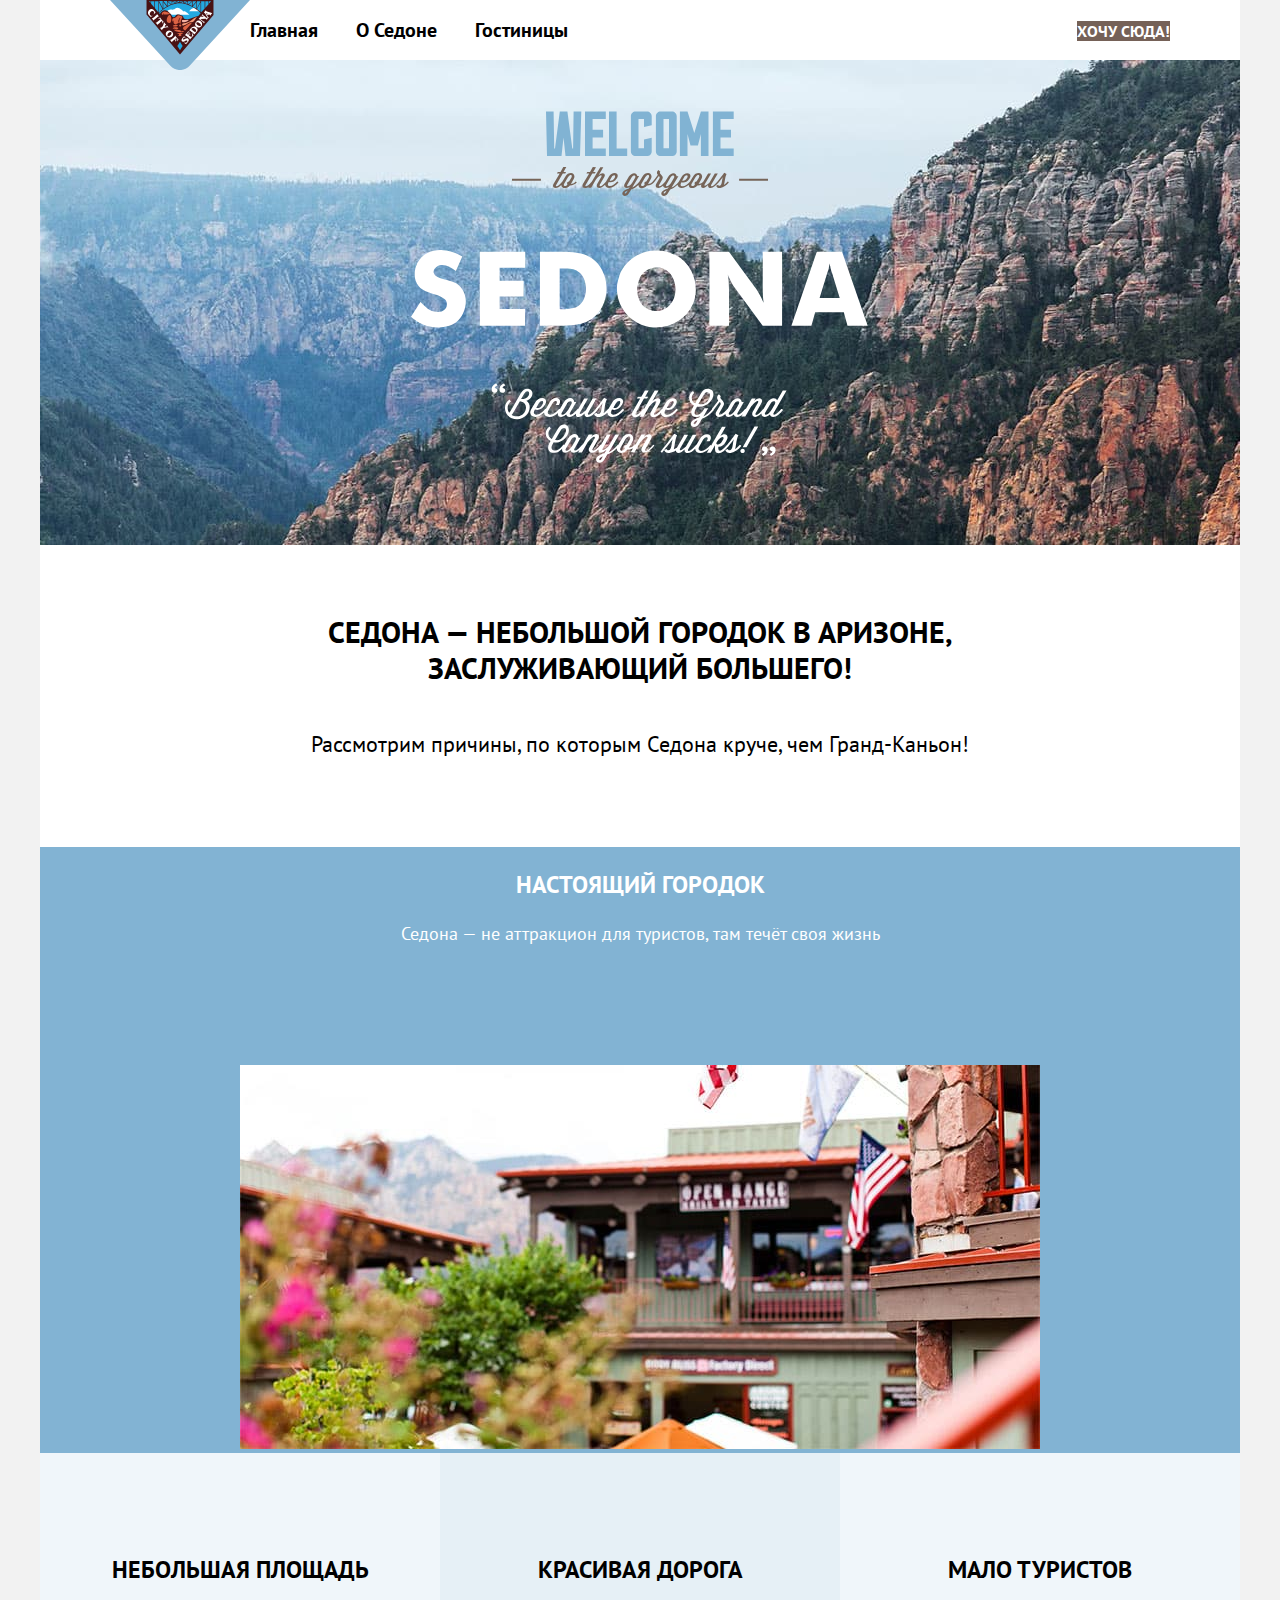
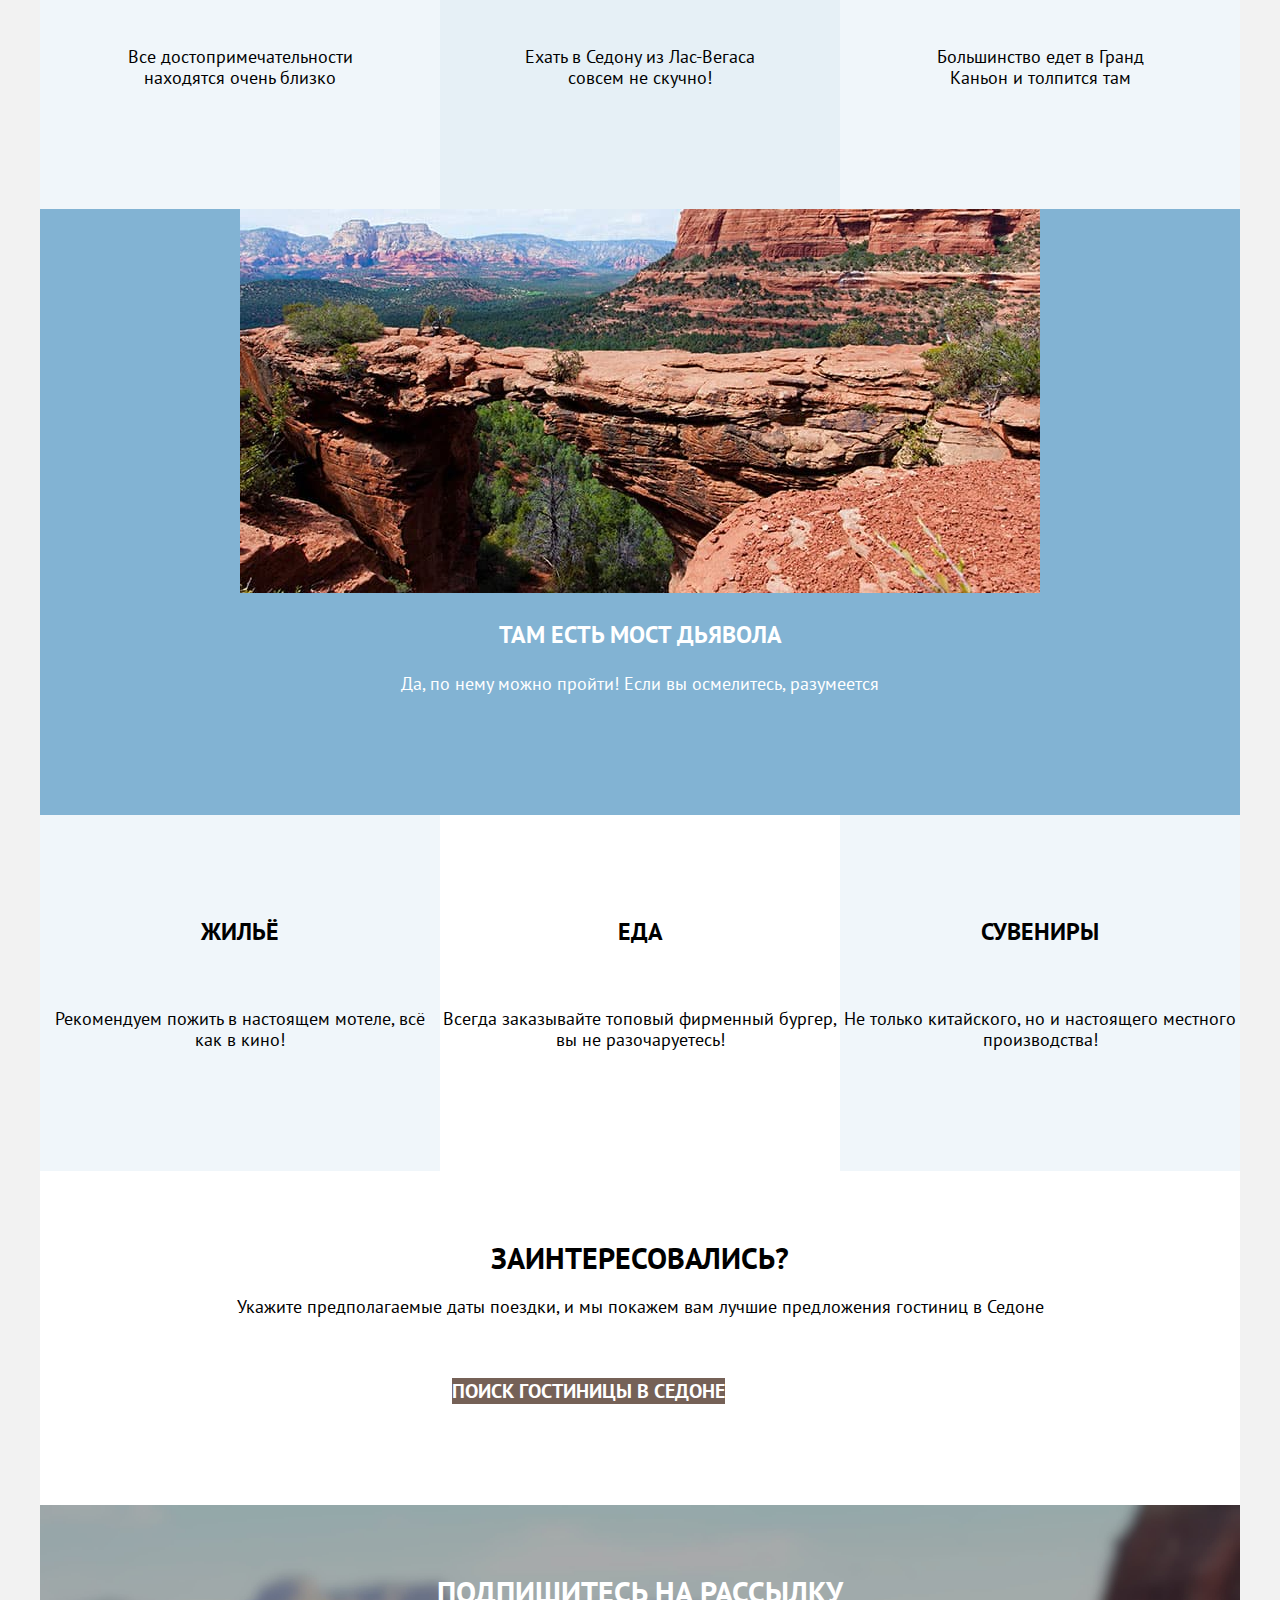
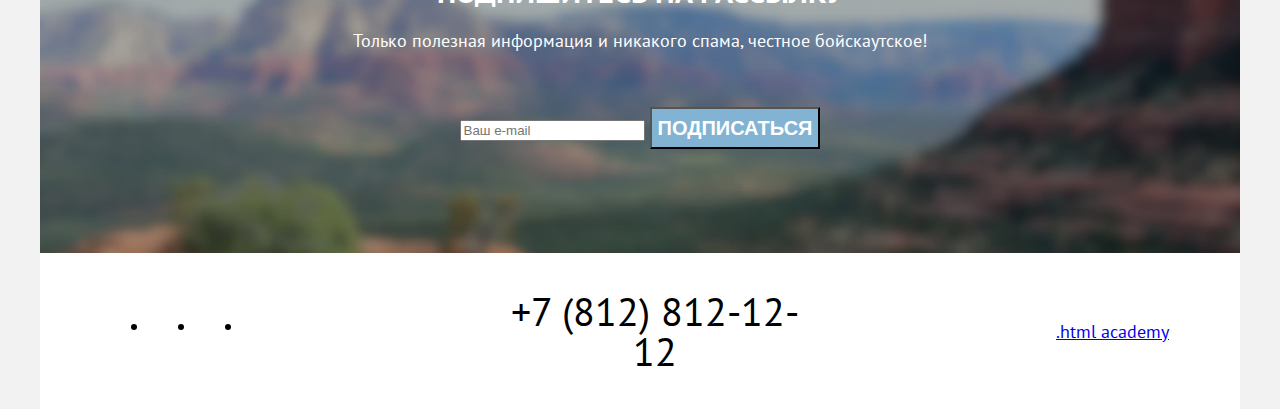
<file: index.html>
<!DOCTYPE html>
<html lang="ru">

  <head>
    <meta charset="utf-8">
    <title>HTML Academy: Седона</title>
    <link rel="stylesheet" href="styles/styles.css">
  </head>

  <body>
    <header class="page-header">
      <nav class="navigation">
        <h1 class="visually-hidden">Города Седоны</h1>
        <img class="header-logo" src="./images/header/logo-sedona.svg" width="140" height="70"
          alt="Логотип Города Седоны.">
        <ul class="navigation-list">
          <li class="navigation-item">
            <a class="navigation-link navigation-link-current" href="#">Главная</a>
          </li>
          <li class="navigation-item">
            <a class="navigation-link" href="#">О Седоне</a>
          </li>
          <li class="navigation-item">
            <a class="navigation-link" href="catalog.html">Гостиницы</a>
          </li>
        </ul>
        <ul class="navigation-list navigation-user">
          <li class="navigation-item">
            <a class="navigation-link" href="#">
              <span class="visually-hidden">Поиск</span>
            </a>
          </li>
          <li class="navigation-item">
            <a class="navigation-link" href="#">
              <span class="visually-hidden">Реакция</span>
            </a>
          </li>
          <li class="navigation-item">
            <a class="button-header" href="#">Хочу сюда!</a>
          </li>
        </ul>
      </nav>
    </header>
    <main class="main">
      <div class="page-container">
      <section class="main-picture">
        <img class="main-picture-mountains" src="./images/header/welcome.svg" width="458" height="352"
          alt="основная заставка.">
      </section>
      <section class="about-sedona">
        <h2 class="about-sedona-tower">Седона — небольшой городок в Аризоне,<br>
          заслуживающий большего!</h2>
        <p class="sedona-advantages">Рассмотрим причины, по которым Седона круче, чем Гранд-Каньон!</p>
        <h3 class="visually-hidden">Преимущества</h3>
        <ul class="advantages-list">
          <li class="advantages-item-blue">
            <h3 class="advantages-title-blue">Настоящий городок</h3>
            <p class="advantages-description">Седона — не аттракцион для туристов, там течёт своя жизнь</p>
            <img class="real-town" src="./images/real-town.jpg" width="800" height="384" alt="настоящая Седона.">
          </li>
          <li class="advantages-item-lightblue">
            <h3 class="advantages-title">Небольшая площадь</h3>
            <p class="advantages-description">Все достопримечательности<br> находятся очень близко</p>
          </li>
          <li class="advantages-item-road">
            <h3 class="advantages-title">Красивая дорога</h3>
            <p class="advantages-description">Ехать в Седону из Лас-Вегаса<br> совсем не скучно!</p>
          </li>
          <li class="advantages-item-lightblue">
            <h3 class="advantages-title">Мало туристов</h3>
            <p class="advantages-description">Большинство едет в Гранд<br> Каньон и толпится там</p>
          </li>
          <li class="advantages-item-blue">
            <img class="bridge" src="./images/devils-bridge.jpg" width="800" height="384" alt="мост дьявола.">
            <h3 class="advantages-title-blue">Там есть мост дьявола</h3>
            <p class="advantages-description">Да, по нему можно пройти! Если вы осмелитесь, разумеется</p>
          </li>
          <li class="advantages-item-lightblue">
            <h3 class="advantages-title">Жильё</h3>
            <p class="advantages-description">Рекомендуем пожить в настоящем мотеле, всё как в кино!</p>
          </li>
          <li class="service-food">
            <h3 class="advantages-title">Еда</h3>
            <p class="advantages-description">Всегда заказывайте топовый фирменный бургер, вы не разочаруетесь!</p>
          </li>
          <li class="advantages-item-lightblue">
            <h3 class="advantages-title">Сувениры</h3>
            <p class="advantages-description">Не только китайского, но и настоящего местного производства!</p>
          </li>
          </div>
        </ul>
      </section>
      <section class="feet-back">
        <h2 class="about-sedona-tower">Заинтересовались?</h2>
        <p class="advantages-description-mail">Укажите предполагаемые даты поездки, и мы покажем вам лучшие предложения
          гостиниц в Седоне</p>
        <a class="button-search" href="#">Поиск гостиницы в Седоне</a>
      </section>
      <section class="mail">
        <h2 class="about-sedona-tower-white">Подпишитесь на рассылку</h2>
        <p class="advantages-description-mail-white">Только полезная информация и никакого спама, честное бойскаутское!</p>
        <form class="letter-form" action="https://echo.htmlacademy.ru/" method="post">
          <input class="field" type="email" name="email" id="mail-field" placeholder="Ваш e-mail">
          <button class="button-letter" type="submit">Подписаться</button>
        </form>
      </section>
    </div>
    </main>
    <footer class="footer">
      <div class="page-footer-container">
      <section class="footer-social">
        <ul class="footer-social-list">
          <li class="footer-social-item">
            <a class="button" href="https://vk.com/htmlacademy">
              <span class="visually-hidden">ВКонтакте</span>
            </a>
          </li>
          <li class="footer-social-item">
            <a class="button" href="https://t.me/htmlacademy">
              <span class="visually-hidden">Телеграм</span>
            </a>
          </li>
          <li class="footer-social-item">
            <a class="button" href="https://www.youtube.com/user/htmlacademy">
              <span class="visually-hidden">Ютуб</span>
            </a>
          </li>
        </ul>
      </section>
      <section class="footer-contacts">
        <a class="contacts-phone" href="tel:+78128121212">+7 (812) 812-12-12</a>
      </section>
      <section class="academy-link">
        <a class="htmlacademy-link" href="https://htmlacademy.ru/">.html academy</a>
      </section>
    </div>
    </footer>
  </body>

</html>
</file>
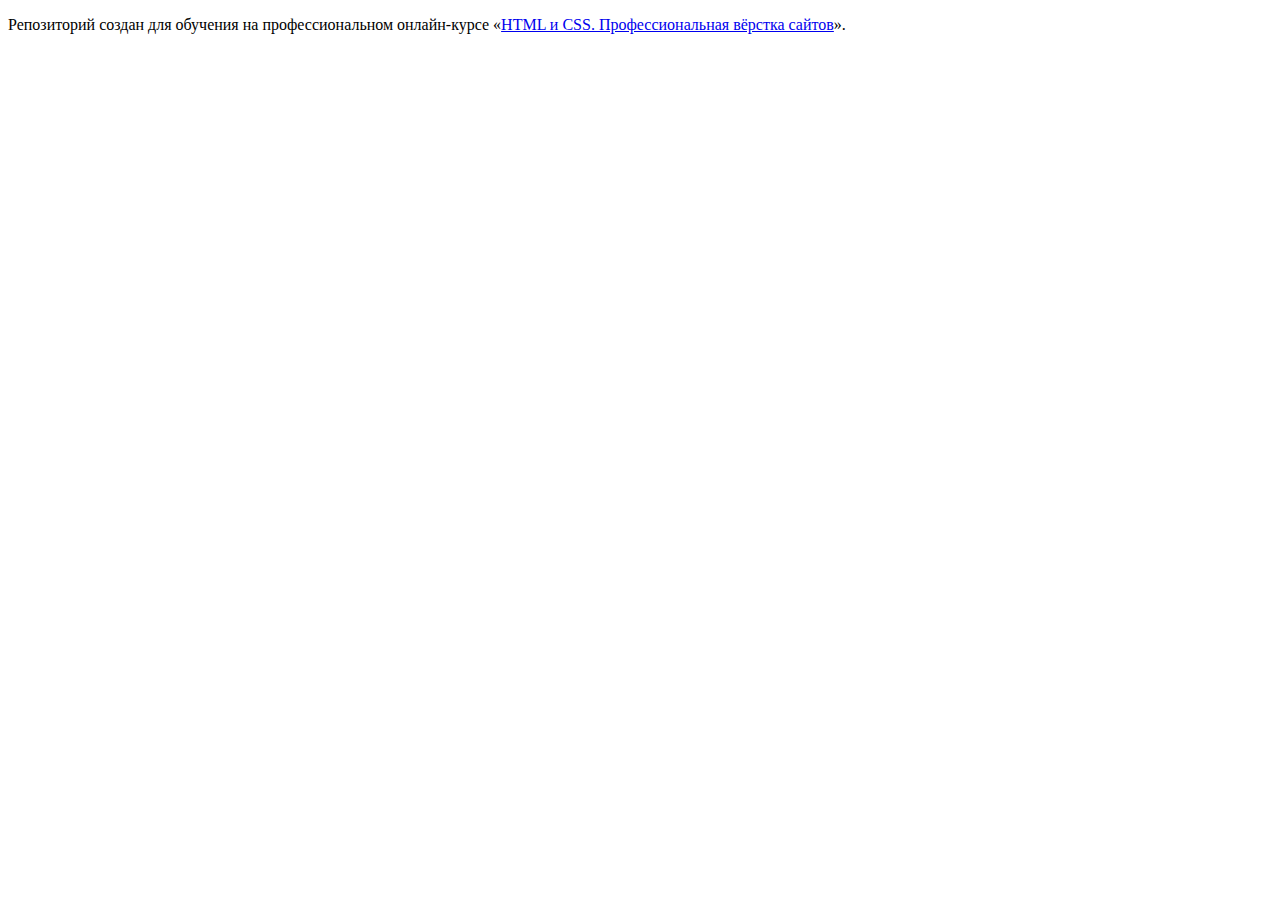
<file: 1/index.html>
<!DOCTYPE html>
<html lang="ru">
  <head>
    <meta charset="utf-8">
    <title>HTML Academy: Седона</title>
    <base href="https://htmlacademy-htmlcss.github.io/2197827-sedona-35/1/">
</head>
  <body>

    <p>Репозиторий создан для обучения на профессиональном онлайн‑курсе «<a href="https://htmlacademy.ru/intensive/htmlcss">HTML и CSS. Профессиональная вёрстка сайтов</a>».</p>

  </body>
</html>
</file>
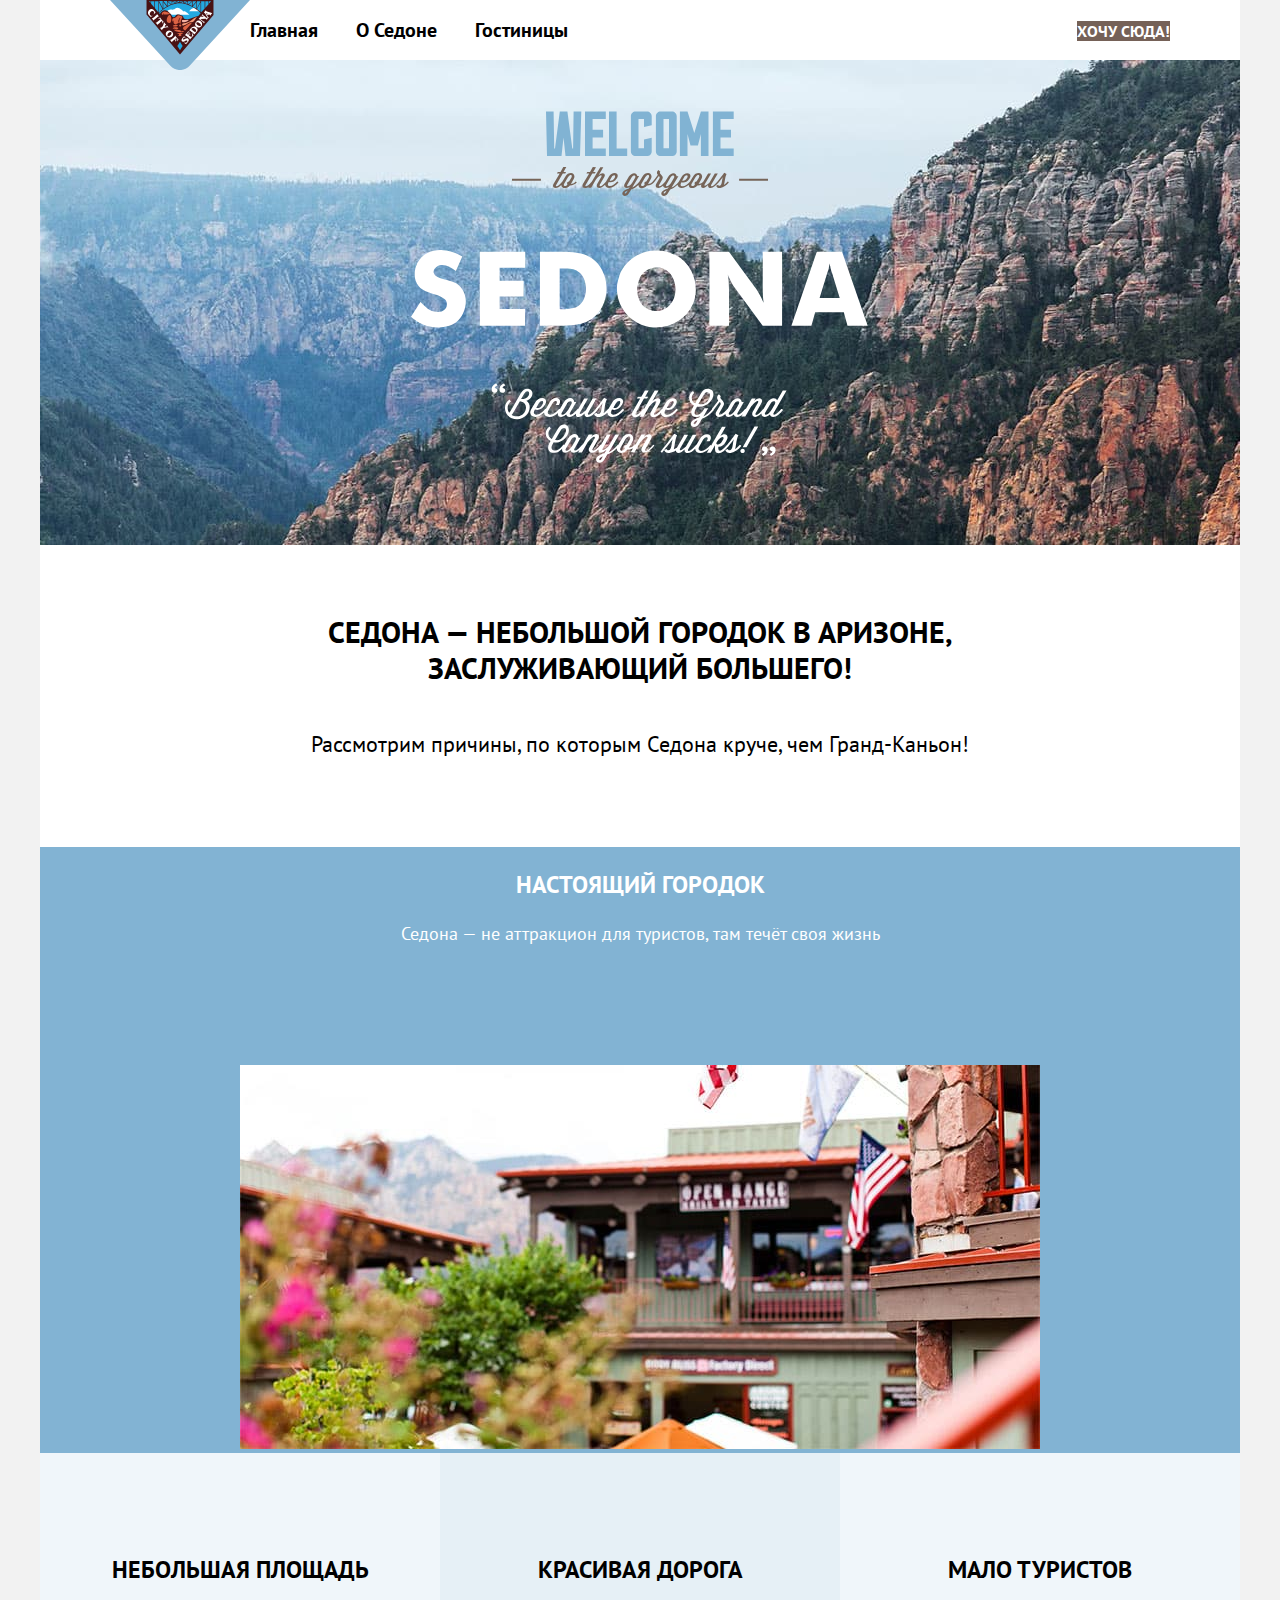
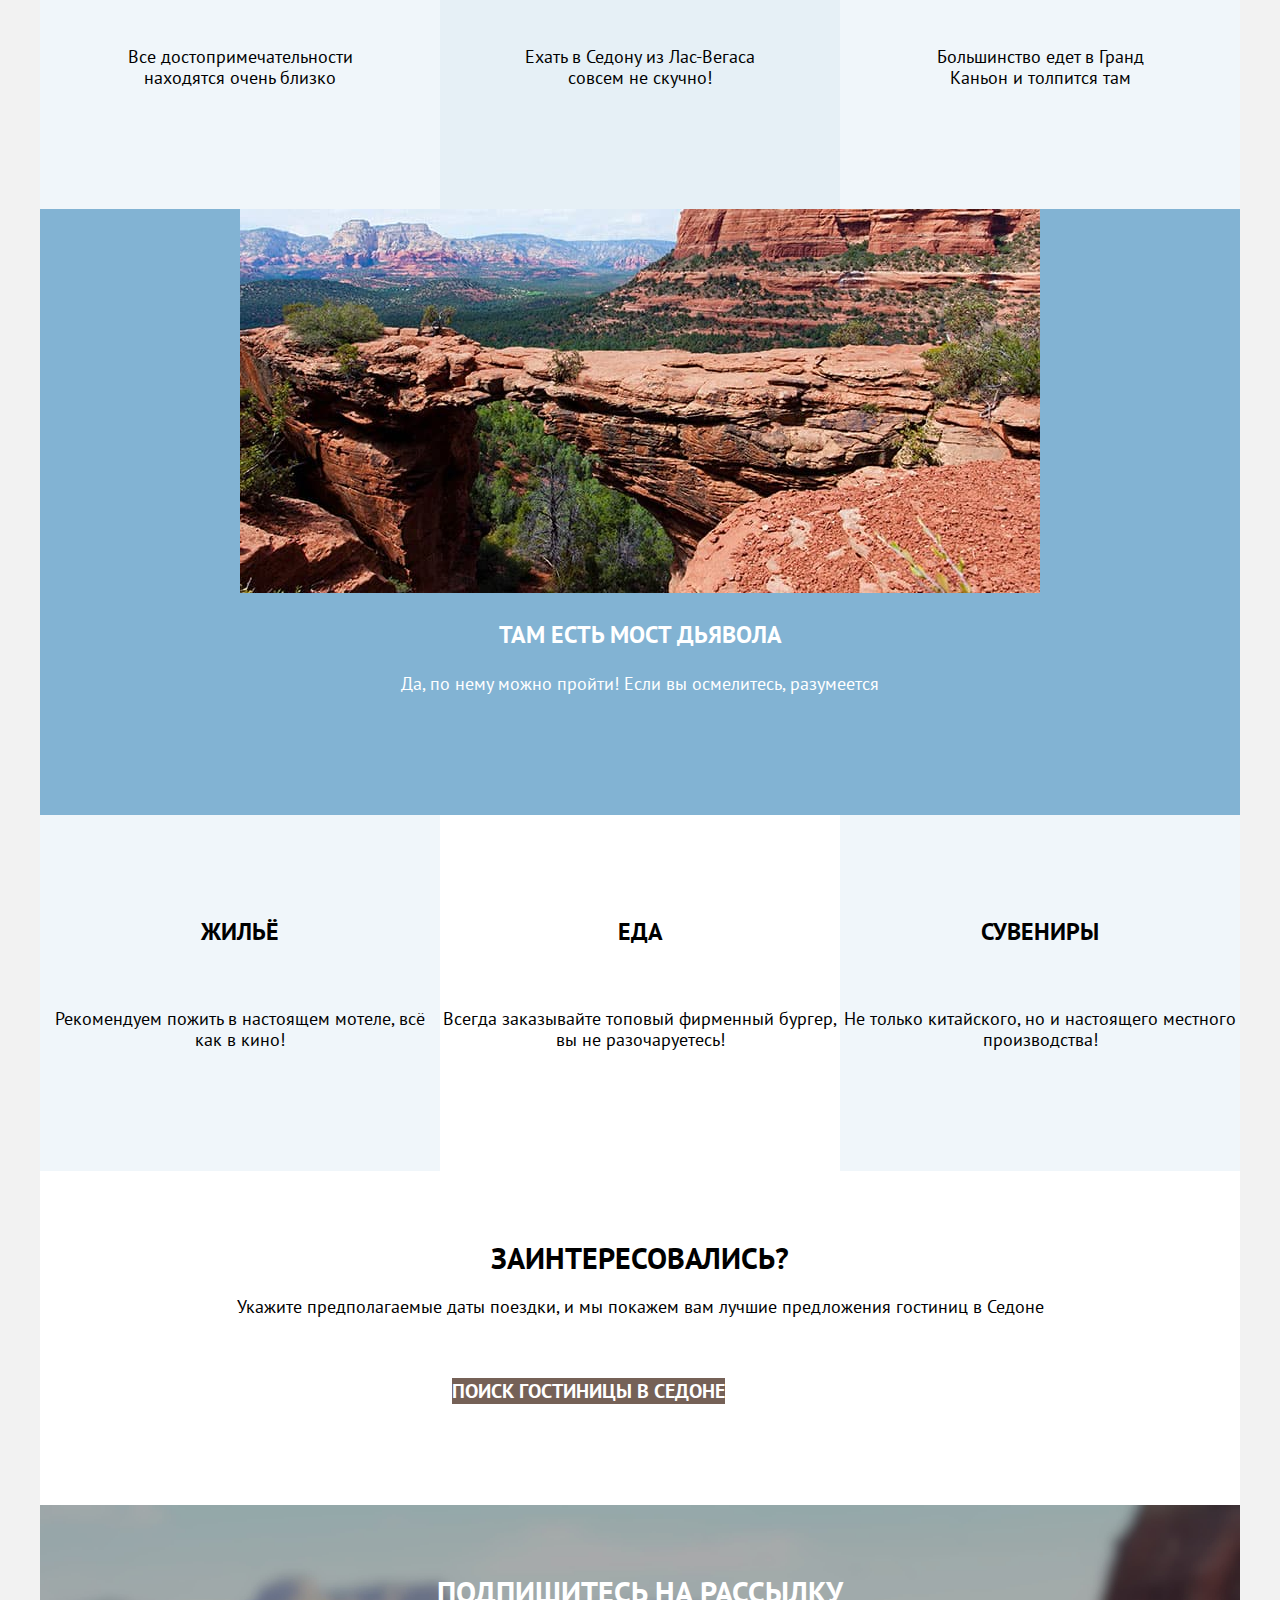
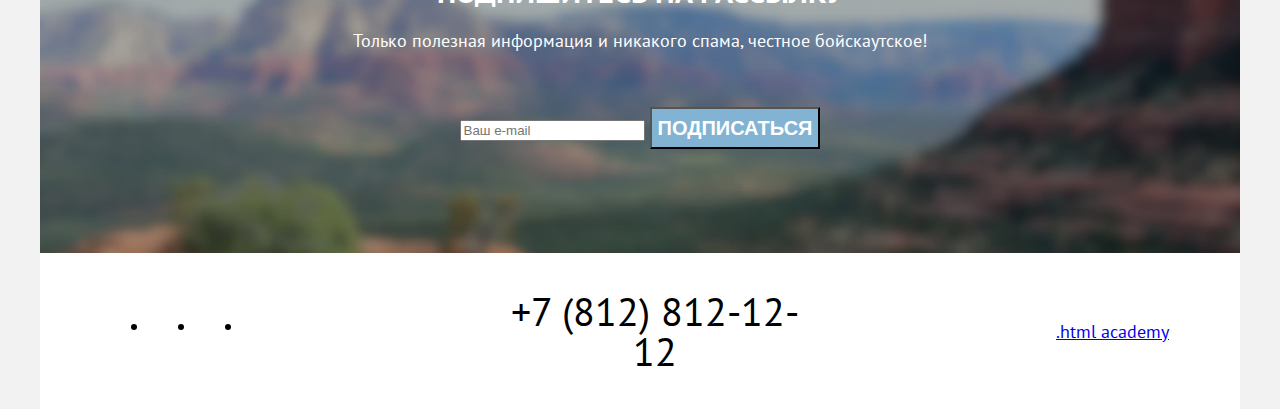
<file: 4/index.html>
<!DOCTYPE html>
<html lang="ru">

  <head>
    <meta charset="utf-8">
    <title>HTML Academy: Седона</title>
    <link rel="stylesheet" href="styles/styles.css">
    <base href="https://htmlacademy-htmlcss.github.io/2197827-sedona-35/4/">
</head>

  <body>
    <header class="page-header">
      <nav class="navigation">
        <h1 class="visually-hidden">Города Седоны</h1>
        <img class="header-logo" src="./images/header/logo-sedona.svg" width="140" height="70"
          alt="Логотип Города Седоны.">
        <ul class="navigation-list">
          <li class="navigation-item">
            <a class="navigation-link navigation-link-current" href="#">Главная</a>
          </li>
          <li class="navigation-item">
            <a class="navigation-link" href="#">О Седоне</a>
          </li>
          <li class="navigation-item">
            <a class="navigation-link" href="catalog.html">Гостиницы</a>
          </li>
        </ul>
        <ul class="navigation-list navigation-user">
          <li class="navigation-item">
            <a class="navigation-link" href="#">
              <span class="visually-hidden">Поиск</span>
            </a>
          </li>
          <li class="navigation-item">
            <a class="navigation-link" href="#">
              <span class="visually-hidden">Реакция</span>
            </a>
          </li>
          <li class="navigation-item">
            <a class="button-header" href="#">Хочу сюда!</a>
          </li>
        </ul>
      </nav>
    </header>
    <main class="main">
      <div class="page-container">
      <section class="main-picture">
        <img class="main-picture-mountains" src="./images/header/welcome.svg" width="458" height="352"
          alt="основная заставка.">
      </section>
      <section class="about-sedona">
        <h2 class="about-sedona-tower">Седона — небольшой городок в Аризоне,<br>
          заслуживающий большего!</h2>
        <p class="sedona-advantages">Рассмотрим причины, по которым Седона круче, чем Гранд-Каньон!</p>
        <h3 class="visually-hidden">Преимущества</h3>
        <ul class="advantages-list">
          <li class="advantages-item-blue">
            <h3 class="advantages-title-blue">Настоящий городок</h3>
            <p class="advantages-description">Седона — не аттракцион для туристов, там течёт своя жизнь</p>
            <img class="real-town" src="./images/real-town.jpg" width="800" height="384" alt="настоящая Седона.">
          </li>
          <li class="advantages-item-lightblue">
            <h3 class="advantages-title">Небольшая площадь</h3>
            <p class="advantages-description">Все достопримечательности<br> находятся очень близко</p>
          </li>
          <li class="advantages-item-road">
            <h3 class="advantages-title">Красивая дорога</h3>
            <p class="advantages-description">Ехать в Седону из Лас-Вегаса<br> совсем не скучно!</p>
          </li>
          <li class="advantages-item-lightblue">
            <h3 class="advantages-title">Мало туристов</h3>
            <p class="advantages-description">Большинство едет в Гранд<br> Каньон и толпится там</p>
          </li>
          <li class="advantages-item-blue">
            <img class="bridge" src="./images/devils-bridge.jpg" width="800" height="384" alt="мост дьявола.">
            <h3 class="advantages-title-blue">Там есть мост дьявола</h3>
            <p class="advantages-description">Да, по нему можно пройти! Если вы осмелитесь, разумеется</p>
          </li>
          <li class="advantages-item-lightblue">
            <h3 class="advantages-title">Жильё</h3>
            <p class="advantages-description">Рекомендуем пожить в настоящем мотеле, всё как в кино!</p>
          </li>
          <li class="service-food">
            <h3 class="advantages-title">Еда</h3>
            <p class="advantages-description">Всегда заказывайте топовый фирменный бургер, вы не разочаруетесь!</p>
          </li>
          <li class="advantages-item-lightblue">
            <h3 class="advantages-title">Сувениры</h3>
            <p class="advantages-description">Не только китайского, но и настоящего местного производства!</p>
          </li>
          </div>
        </ul>
      </section>
      <section class="feet-back">
        <h2 class="about-sedona-tower">Заинтересовались?</h2>
        <p class="advantages-description-mail">Укажите предполагаемые даты поездки, и мы покажем вам лучшие предложения
          гостиниц в Седоне</p>
        <a class="button-search" href="#">Поиск гостиницы в Седоне</a>
      </section>
      <section class="mail">
        <h2 class="about-sedona-tower-white">Подпишитесь на рассылку</h2>
        <p class="advantages-description-mail-white">Только полезная информация и никакого спама, честное бойскаутское!</p>
        <form class="letter-form" action="https://echo.htmlacademy.ru/" method="post">
          <input class="field" type="email" name="email" id="mail-field" placeholder="Ваш e-mail">
          <button class="button-letter" type="submit">Подписаться</button>
        </form>
      </section>
    </div>
    </main>
    <footer class="footer">
      <div class="page-footer-container">
      <section class="footer-social">
        <ul class="footer-social-list">
          <li class="footer-social-item">
            <a class="button" href="https://vk.com/htmlacademy">
              <span class="visually-hidden">ВКонтакте</span>
            </a>
          </li>
          <li class="footer-social-item">
            <a class="button" href="https://t.me/htmlacademy">
              <span class="visually-hidden">Телеграм</span>
            </a>
          </li>
          <li class="footer-social-item">
            <a class="button" href="https://www.youtube.com/user/htmlacademy">
              <span class="visually-hidden">Ютуб</span>
            </a>
          </li>
        </ul>
      </section>
      <section class="footer-contacts">
        <a class="contacts-phone" href="tel:+78128121212">+7 (812) 812-12-12</a>
      </section>
      <section class="academy-link">
        <a class="htmlacademy-link" href="https://htmlacademy.ru/">.html academy</a>
      </section>
    </div>
    </footer>
  </body>

</html>
</file>
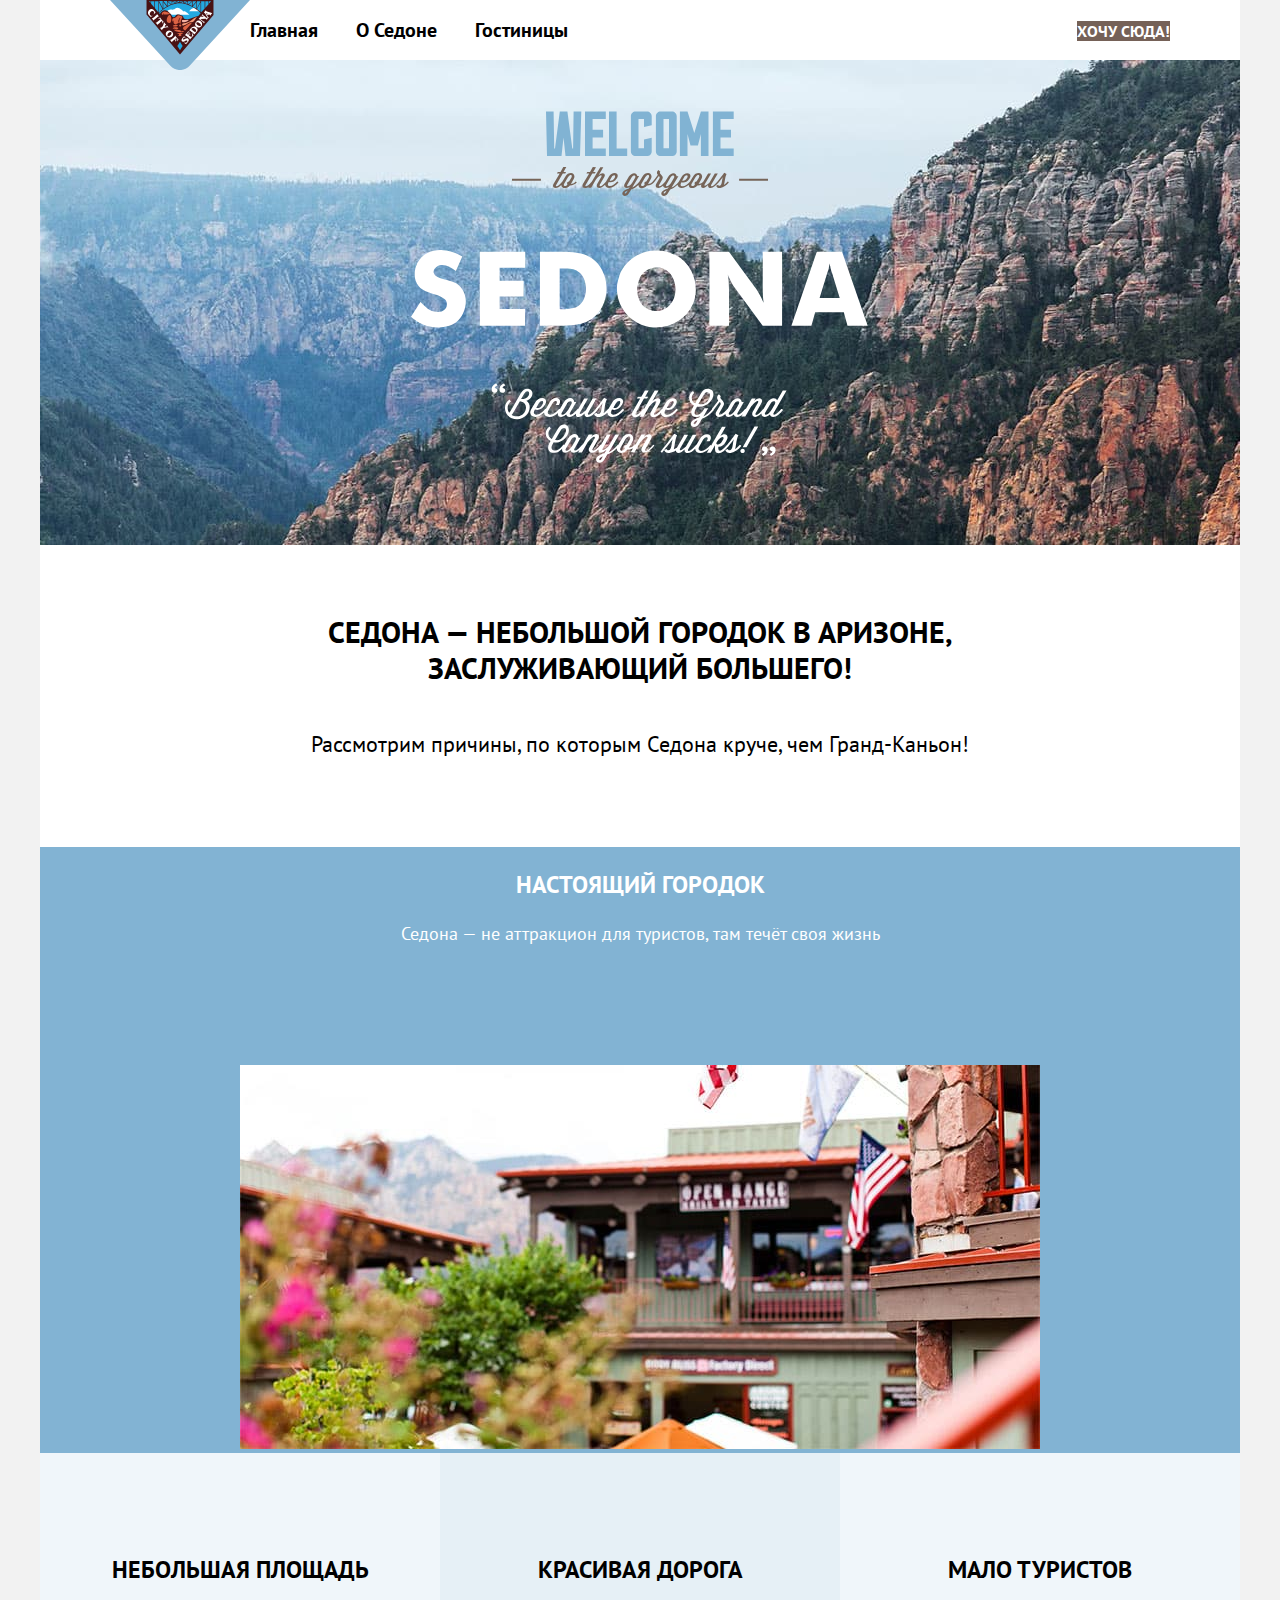
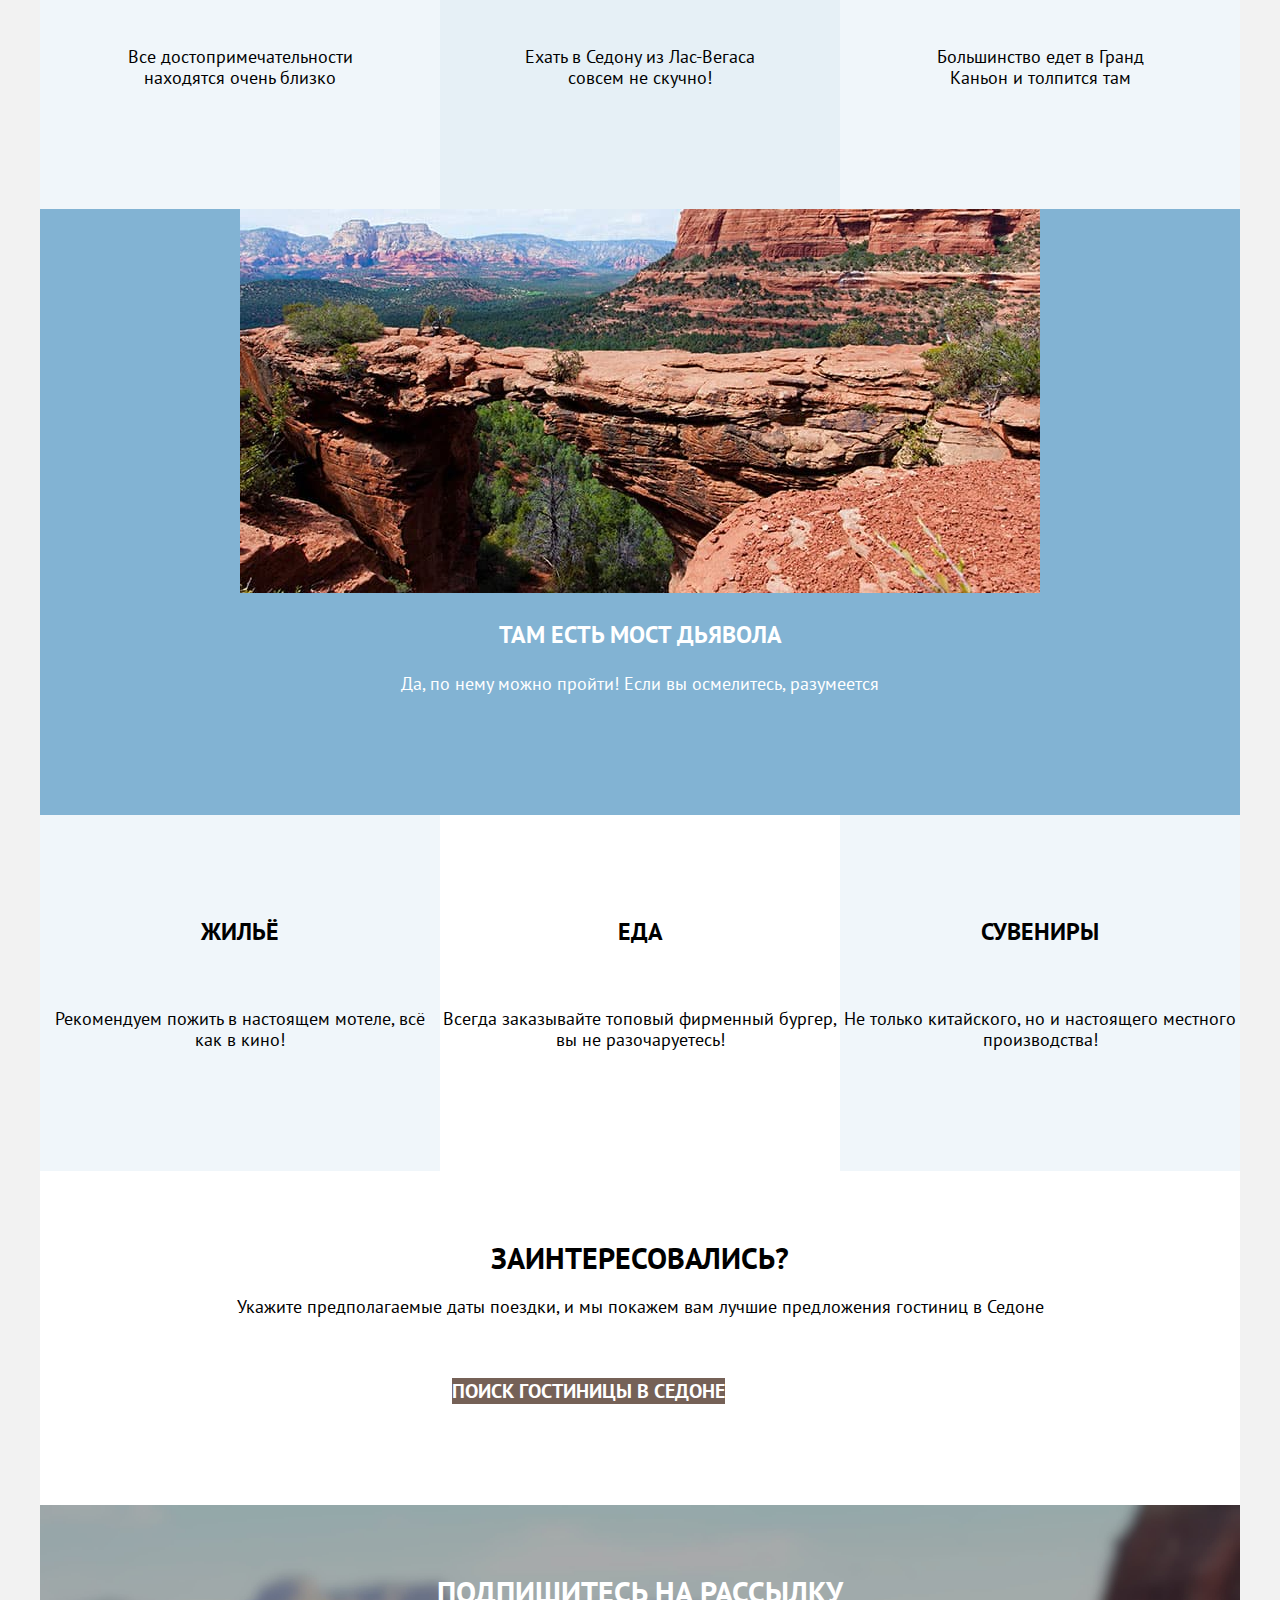
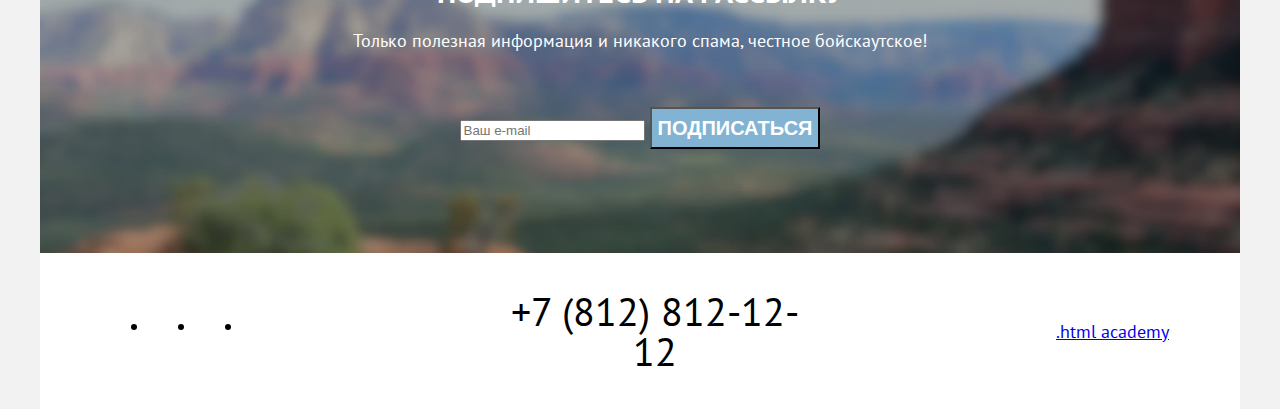
<file: 5/index.html>
<!DOCTYPE html>
<html lang="ru">

  <head>
    <meta charset="utf-8">
    <title>HTML Academy: Седона</title>
    <link rel="stylesheet" href="styles/styles.css">
    <base href="https://htmlacademy-htmlcss.github.io/2197827-sedona-35/5/">
</head>

  <body>
    <header class="page-header">
      <nav class="navigation">
        <h1 class="visually-hidden">Города Седоны</h1>
        <img class="header-logo" src="./images/header/logo-sedona.svg" width="140" height="70"
          alt="Логотип Города Седоны.">
        <ul class="navigation-list">
          <li class="navigation-item">
            <a class="navigation-link navigation-link-current" href="#">Главная</a>
          </li>
          <li class="navigation-item">
            <a class="navigation-link" href="#">О Седоне</a>
          </li>
          <li class="navigation-item">
            <a class="navigation-link" href="catalog.html">Гостиницы</a>
          </li>
        </ul>
        <ul class="navigation-list navigation-user">
          <li class="navigation-item">
            <a class="navigation-link" href="#">
              <span class="visually-hidden">Поиск</span>
            </a>
          </li>
          <li class="navigation-item">
            <a class="navigation-link" href="#">
              <span class="visually-hidden">Реакция</span>
            </a>
          </li>
          <li class="navigation-item">
            <a class="button-header" href="#">Хочу сюда!</a>
          </li>
        </ul>
      </nav>
    </header>
    <main class="main">
      <div class="page-container">
      <section class="main-picture">
        <img class="main-picture-mountains" src="./images/header/welcome.svg" width="458" height="352"
          alt="основная заставка.">
      </section>
      <section class="about-sedona">
        <h2 class="about-sedona-tower">Седона — небольшой городок в Аризоне,<br>
          заслуживающий большего!</h2>
        <p class="sedona-advantages">Рассмотрим причины, по которым Седона круче, чем Гранд-Каньон!</p>
        <h3 class="visually-hidden">Преимущества</h3>
        <ul class="advantages-list">
          <li class="advantages-item-blue">
            <h3 class="advantages-title-blue">Настоящий городок</h3>
            <p class="advantages-description">Седона — не аттракцион для туристов, там течёт своя жизнь</p>
            <img class="real-town" src="./images/real-town.jpg" width="800" height="384" alt="настоящая Седона.">
          </li>
          <li class="advantages-item-lightblue">
            <h3 class="advantages-title">Небольшая площадь</h3>
            <p class="advantages-description">Все достопримечательности<br> находятся очень близко</p>
          </li>
          <li class="advantages-item-road">
            <h3 class="advantages-title">Красивая дорога</h3>
            <p class="advantages-description">Ехать в Седону из Лас-Вегаса<br> совсем не скучно!</p>
          </li>
          <li class="advantages-item-lightblue">
            <h3 class="advantages-title">Мало туристов</h3>
            <p class="advantages-description">Большинство едет в Гранд<br> Каньон и толпится там</p>
          </li>
          <li class="advantages-item-blue">
            <img class="bridge" src="./images/devils-bridge.jpg" width="800" height="384" alt="мост дьявола.">
            <h3 class="advantages-title-blue">Там есть мост дьявола</h3>
            <p class="advantages-description">Да, по нему можно пройти! Если вы осмелитесь, разумеется</p>
          </li>
          <li class="advantages-item-lightblue">
            <h3 class="advantages-title">Жильё</h3>
            <p class="advantages-description">Рекомендуем пожить в настоящем мотеле, всё как в кино!</p>
          </li>
          <li class="service-food">
            <h3 class="advantages-title">Еда</h3>
            <p class="advantages-description">Всегда заказывайте топовый фирменный бургер, вы не разочаруетесь!</p>
          </li>
          <li class="advantages-item-lightblue">
            <h3 class="advantages-title">Сувениры</h3>
            <p class="advantages-description">Не только китайского, но и настоящего местного производства!</p>
          </li>
          </div>
        </ul>
      </section>
      <section class="feet-back">
        <h2 class="about-sedona-tower">Заинтересовались?</h2>
        <p class="advantages-description-mail">Укажите предполагаемые даты поездки, и мы покажем вам лучшие предложения
          гостиниц в Седоне</p>
        <a class="button-search" href="#">Поиск гостиницы в Седоне</a>
      </section>
      <section class="mail">
        <h2 class="about-sedona-tower-white">Подпишитесь на рассылку</h2>
        <p class="advantages-description-mail-white">Только полезная информация и никакого спама, честное бойскаутское!</p>
        <form class="letter-form" action="https://echo.htmlacademy.ru/" method="post">
          <input class="field" type="email" name="email" id="mail-field" placeholder="Ваш e-mail">
          <button class="button-letter" type="submit">Подписаться</button>
        </form>
      </section>
    </div>
    </main>
    <footer class="footer">
      <div class="page-footer-container">
      <section class="footer-social">
        <ul class="footer-social-list">
          <li class="footer-social-item">
            <a class="button" href="https://vk.com/htmlacademy">
              <span class="visually-hidden">ВКонтакте</span>
            </a>
          </li>
          <li class="footer-social-item">
            <a class="button" href="https://t.me/htmlacademy">
              <span class="visually-hidden">Телеграм</span>
            </a>
          </li>
          <li class="footer-social-item">
            <a class="button" href="https://www.youtube.com/user/htmlacademy">
              <span class="visually-hidden">Ютуб</span>
            </a>
          </li>
        </ul>
      </section>
      <section class="footer-contacts">
        <a class="contacts-phone" href="tel:+78128121212">+7 (812) 812-12-12</a>
      </section>
      <section class="academy-link">
        <a class="htmlacademy-link" href="https://htmlacademy.ru/">.html academy</a>
      </section>
    </div>
    </footer>
  </body>

</html>
</file>
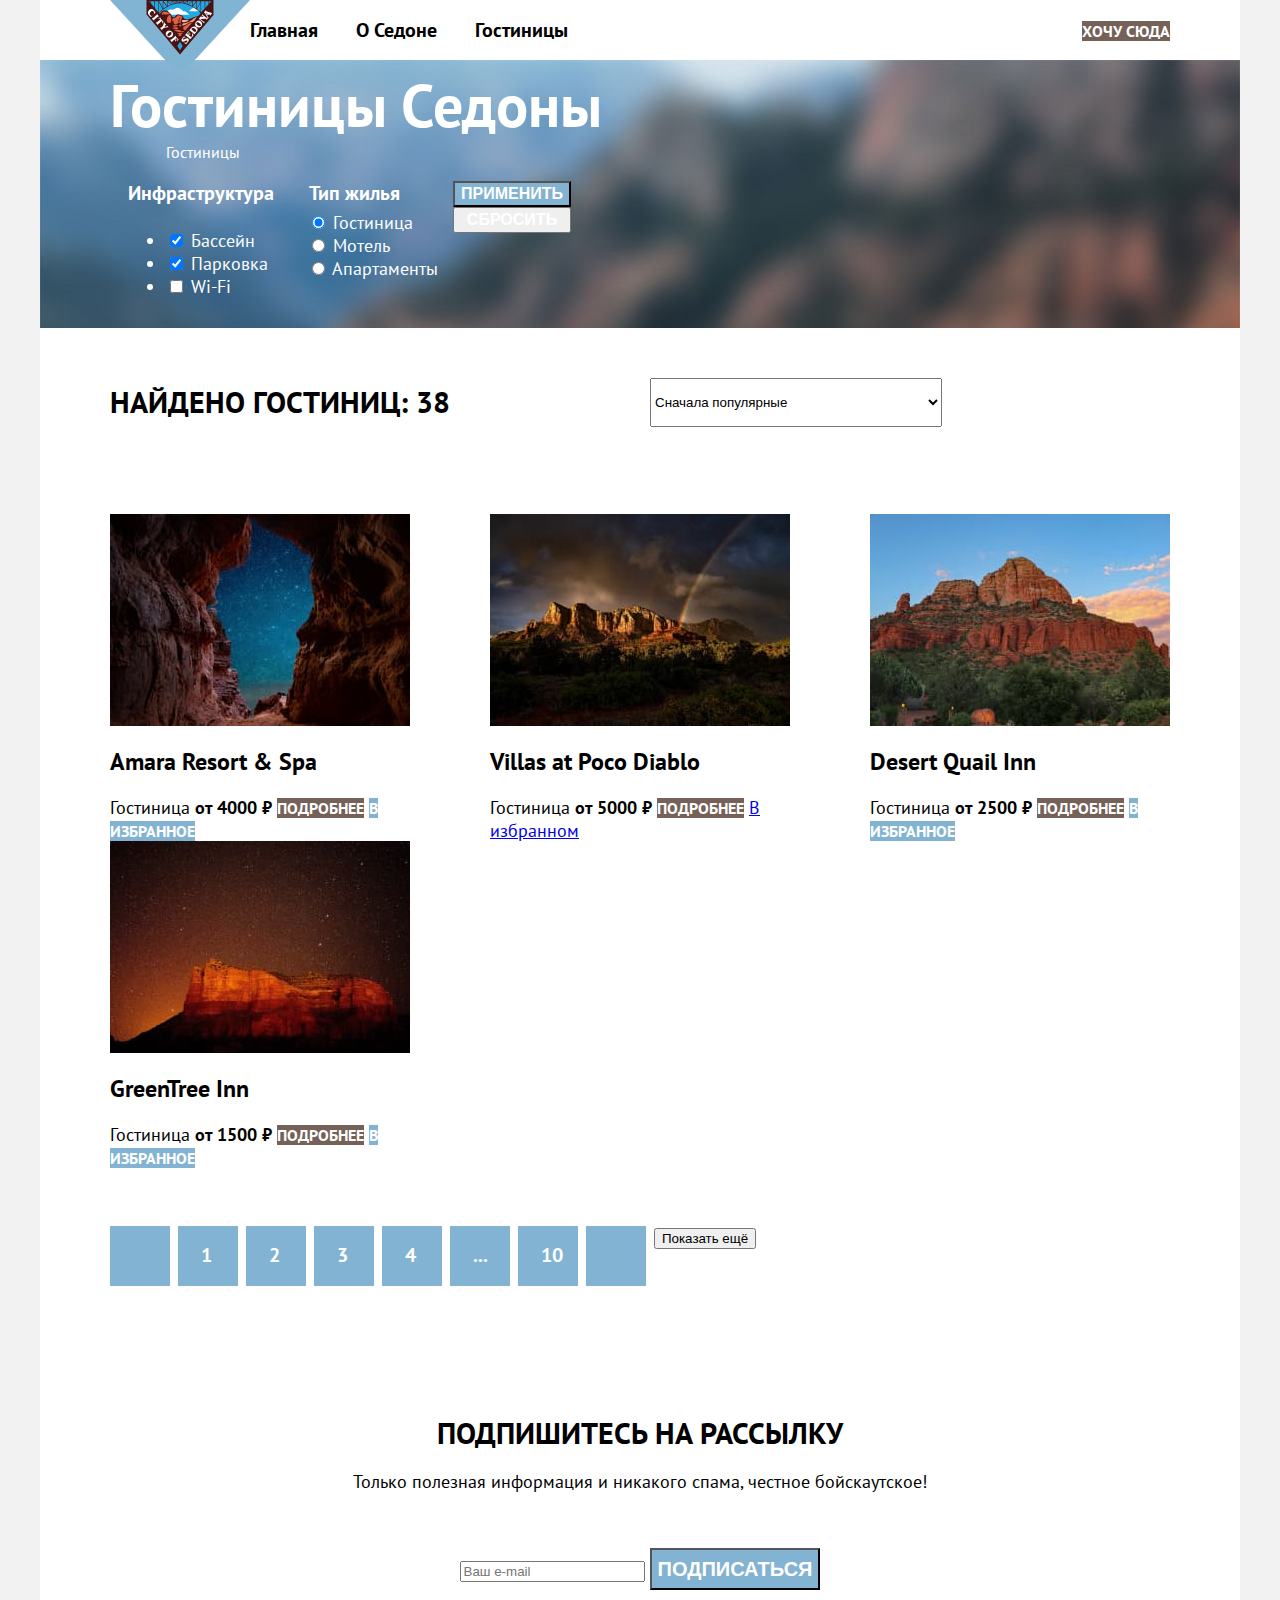
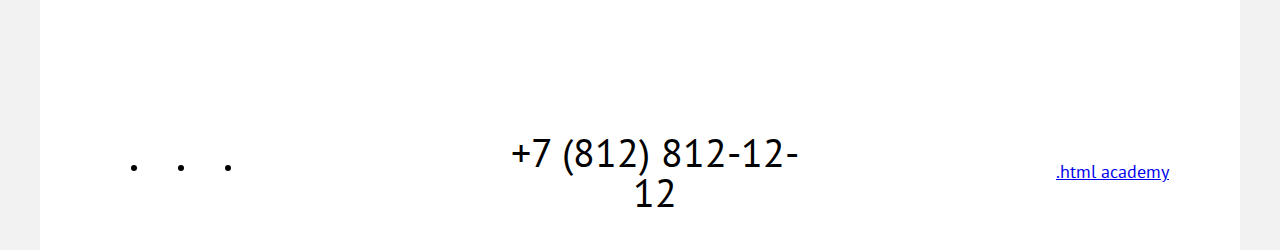
<file: catalog.html>
<!DOCTYPE html>
<html lang="ru">

  <head>
    <meta charset="utf-8">
    <title>Каталог</title>
    <link rel="stylesheet" href="styles/styles.css">
  </head>

  <body>
    <header class="page-header">
      <nav class="navigation">
        <h1 class="visually-hidden">Города Седоны</h1>
        <a class="navigation-logo" href="index.html"></a>
        <img class="header-logo" src="./images/header/logo-sedona.svg" width="140" height="70"
          alt="Логотип Города Седоны.">
        <ul class="navigation-list">
          <li class="navigation-item">
            <a class="navigation-link" href="#">Главная</a>
          </li>
          <li class="navigation-item">
            <a class="navigation-link" href="#">О Седоне</a>
          </li>
          <li class="navigation-item navigation-link-current">
            <a class="navigation-link" href="#">Гостиницы</a>
          </li>
        </ul>
        <ul class="navigation-list navigation-user">
          <li class="navigation-item">
            <a class="navigation-link" href="#">
              <span class="visually-hidden">Поиск</span>
            </a>
          </li>
          <li class="navigation-item">
            <a class="navigation-link" href="#">
              <span class="visually-hidden">Реакция</span>
            </a>
          </li>
          <li class="navigation-item">
            <a class="button-header" href="#">Хочу сюда</a>
          </li>
        </ul>
      </nav>
    </header>
    <main class="main-inner">
      <header class="inner-header">
        <h1 class="inner-header-title">Гостиницы Седоны</h1>
        <ul class="breadcrums">
          <li class="breadcrums-item">
            <a class="breadcrums-link" href="index.html">
              <span class="visually-hidden">Главная</span>
            </a>
          </li>
          <li class="breadcrums-item">
            <a class="breadcrums-link">Гостиницы</a>
          </li>
        </ul>
        <section class="catalog-services">
          <h2 class="visually-hidden">Список услуг с фильтрами</h2>
          <form class="catalog-filter" action="https://echo.htmlacademy.ru/" method="get">
            <div class="container-catalog-filter">
              <fieldset class="catalog-filter-services">
                <legend class="catalog-filter-title">Инфраструктура</legend>
                <ul class="catalog-filter-list">
                  <li class="catalog-filter-item">
                    <label class="control">
                      <input class="control-inpute" type="checkbox" name="pool" checked> Бассейн
                    </label>
                  </li>
                  <li class="catalog-filter-item">
                    <label class="control">
                      <input class="control-inpute" type="checkbox" name="parking" checked> Парковка
                    </label>
                  <li class="catalog-filter-item">
                    <label class="control">
                      <input class="control-inpute" type="checkbox" name="wi-fi"> Wi-Fi
                    </label>
                  </li>
                </ul>
              </fieldset>
              <fieldset class="catalog-filter-services">
                <legend class="catalog-filter-title">Тип жилья</legend>
                <li class="catalog-filter-item">
                  <label class="control">
                    <input class="control-inpute" type="radio" name="type-of-hotel" value="hotels" checked>
                    Гостиница
                  </label>
                </li>
                <li class="catalog-filter-item">
                  <label class="control">
                    <input class="control-inpute" type="radio" name="type-of-hotel" value="motels">
                    Мотель
                  </label>
                </li>
                <li class="catalog-filter-item">
                  <label class="control">
                    <input class="control-inpute" type="radio" name="type-of-hotel" value="apartments">
                    Апартаменты
                  </label>
                </li>
              </fieldset>
              <div class="container-catalog-filter-button">
                <button class="button-catalog" type="submit">Применить</button>
                <button class="button-reset" type="reset">Сбросить</button>
              </div>
            </div>
          </form>
        </section>
      </header>
      <section class="result">
        <h3 class="search-result">Найдено гостиниц: 38</h3>
        <select class="select-control" aria-label="Сортировка">
          <option value="popular">Сначала популярные</option>
          <option value="cheap">Сначала дешёвые</option>
          <option value="expensive">Сначала дорогие</option>
        </select>
        <a class="button-light-current" href="#">
          <span class="visually-hidden">Показать несколько</span>
        </a>
        <a class="button-light-one" href="#">
          <span class="visually-hidden">Показать одну позицию</span>
        </a>
        <a class="button-light" href="#">
          <span class="visually-hidden">Показать списком</span>
        </a>
        <ul class="hotels-list">
          <li class="hotel-card">
            <a class="hotel-card-link" href="hotel.html">
              <img class="hotel-card-image" src="./images/catalog/amara-resort.jpg" alt="Амара ресорт и спа.">
              <h4 class="hotel-card-title">Amara Resort & Spa</h4>
            </a>
            <span class="type-hotel-card">Гостиница</span>
            <b class="hotel-price">от 4000 ₽</b>
            <a class="hotel-card-button" href="#">Подробнее</a>
            <a class="chosen-hotel-card" href="#">В избранное</a>
          </li>
          <li class="hotel-card">
            <a class="hotel-card-link-current" href="hotel.html">
              <img class="hotel-card-image" src="./images/catalog/poco-diablo.jpg" alt="Вилла в Поко Диабло.">
              <h4 class="hotel-card-title">Villas at Poco Diablo</h4>
            </a>
            <span class="type-hotel-card">Гостиница</span>
            <b class="hotel-price">от 5000 ₽</b>
            <a class="hotel-card-button" href="#">Подробнее</a>
            <a class="chosen-hotel-card-current" href="#">В избранном</a>
          </li>
          <li class="hotel-card">
            <a class="hotel-card-link" href="hotel.html">
              <img class="hotel-card-image" src="./images/catalog/desert.jpg" alt="Пустыня Квайл Инн.">
              <h4 class="hotel-card-title">Desert Quail Inn</h4>
            </a>
            <span class="type-hotel-card">Гостиница</span>
            <b class="hotel-price">от 2500 ₽</b>
            <a class="hotel-card-button" href="#">Подробнее</a>
            <a class="chosen-hotel-card" href="#">В избранное</a>
          </li>
          <li class="hotel-card">
            <a class="hotel-card-link" href="hotel.html">
              <img class="hotel-card-image" src="./images/catalog/greentree.jpg" alt="Вид из гостиницы.">
              <h4 class="hotel-card-title">GreenTree Inn</h4>
            </a>
            <span class="type-hotel-card">Гостиница</span>
            <b class="hotel-price">от 1500 ₽</b>
            <a class="hotel-card-button" href="#">Подробнее</a>
            <a class="chosen-hotel-card" href="#">В избранное</a>
          </li>
        </ul>
      </section>
      <section class="container-pagination">
        <ul class="pagination">
          <li class="pagination-item">
            <a class="pagination-link" href="#">
              <span class="visually-hidden">Предыдущая страница</span>
            </a>
          </li>
          <li class="pagination-item">
            <a class="pagination-link pagination-current">1</a>
          </li>
          <li class="pagination-item">
            <a class="pagination-link" href="#">2</a>
          </li>
          <li class="pagination-item">
            <a class="pagination-link" href="#">3</a>
          </li>
          <li class="pagination-item">
            <a class="pagination-link" href="#">4</a>
          </li>
          <li class="pagination-item">
            <a class="pagination-link" href="#">...</a>
          </li>
          <li class="pagination-item">
            <a class="pagination-link" href="#">10</a>
          </li>
          <li class="pagination-item">
            <a class="pagination-link pagination-next" href="#">
              <span class="visually-hidden">Следующая страница</span>
            </a>
          </li>
          <li><button class="button pagination-show-more" type="button">Показать ещё</button></li>
        </ul>
      </section>
      <section class="mail-catalog">
        <h2 class="mailing-list">Подпишитесь на рассылку</h2>
        <p class="advantages-description-mail">Только полезная информация и никакого спама, честное бойскаутское!</p>
        <form class="letter-form" action="https://echo.htmlacademy.ru/" method="post">
          <input class="field" type="email" name="email" id="mail-field" placeholder="Ваш e-mail">
          <button class="button-letter" type="submit">Подписаться</button>
        </form>
      </section>
    </main>
    <footer class="footer">
      <div class="page-footer-container">
        <section class="footer-social">
          <ul class="footer-social-list">
            <li class="footer-social-item">
              <a class="button" href="https://vk.com/htmlacademy">
                <span class="visually-hidden">ВКонтакте</span>
              </a>
            </li>
            <li class="footer-social-item">
              <a class="button" href="https://t.me/htmlacademy">
                <span class="visually-hidden">Телеграм</span>
              </a>
            </li>
            <li class="footer-social-item">
              <a class="button" href="https://www.youtube.com/user/htmlacademy">
                <span class="visually-hidden">Ютуб</span>
              </a>
            </li>
          </ul>
        </section>
        <section class="footer-contacts">
          <a class="contacts-phone" href="tel:+78128121212">+7 (812) 812-12-12</a>
        </section>
        <section class="academy-link">
          <a class="htmlacademy-link" href="https://htmlacademy.ru/">.html academy</a>
        </section>
      </div>
    </footer>

  </body>

</html>
</file>
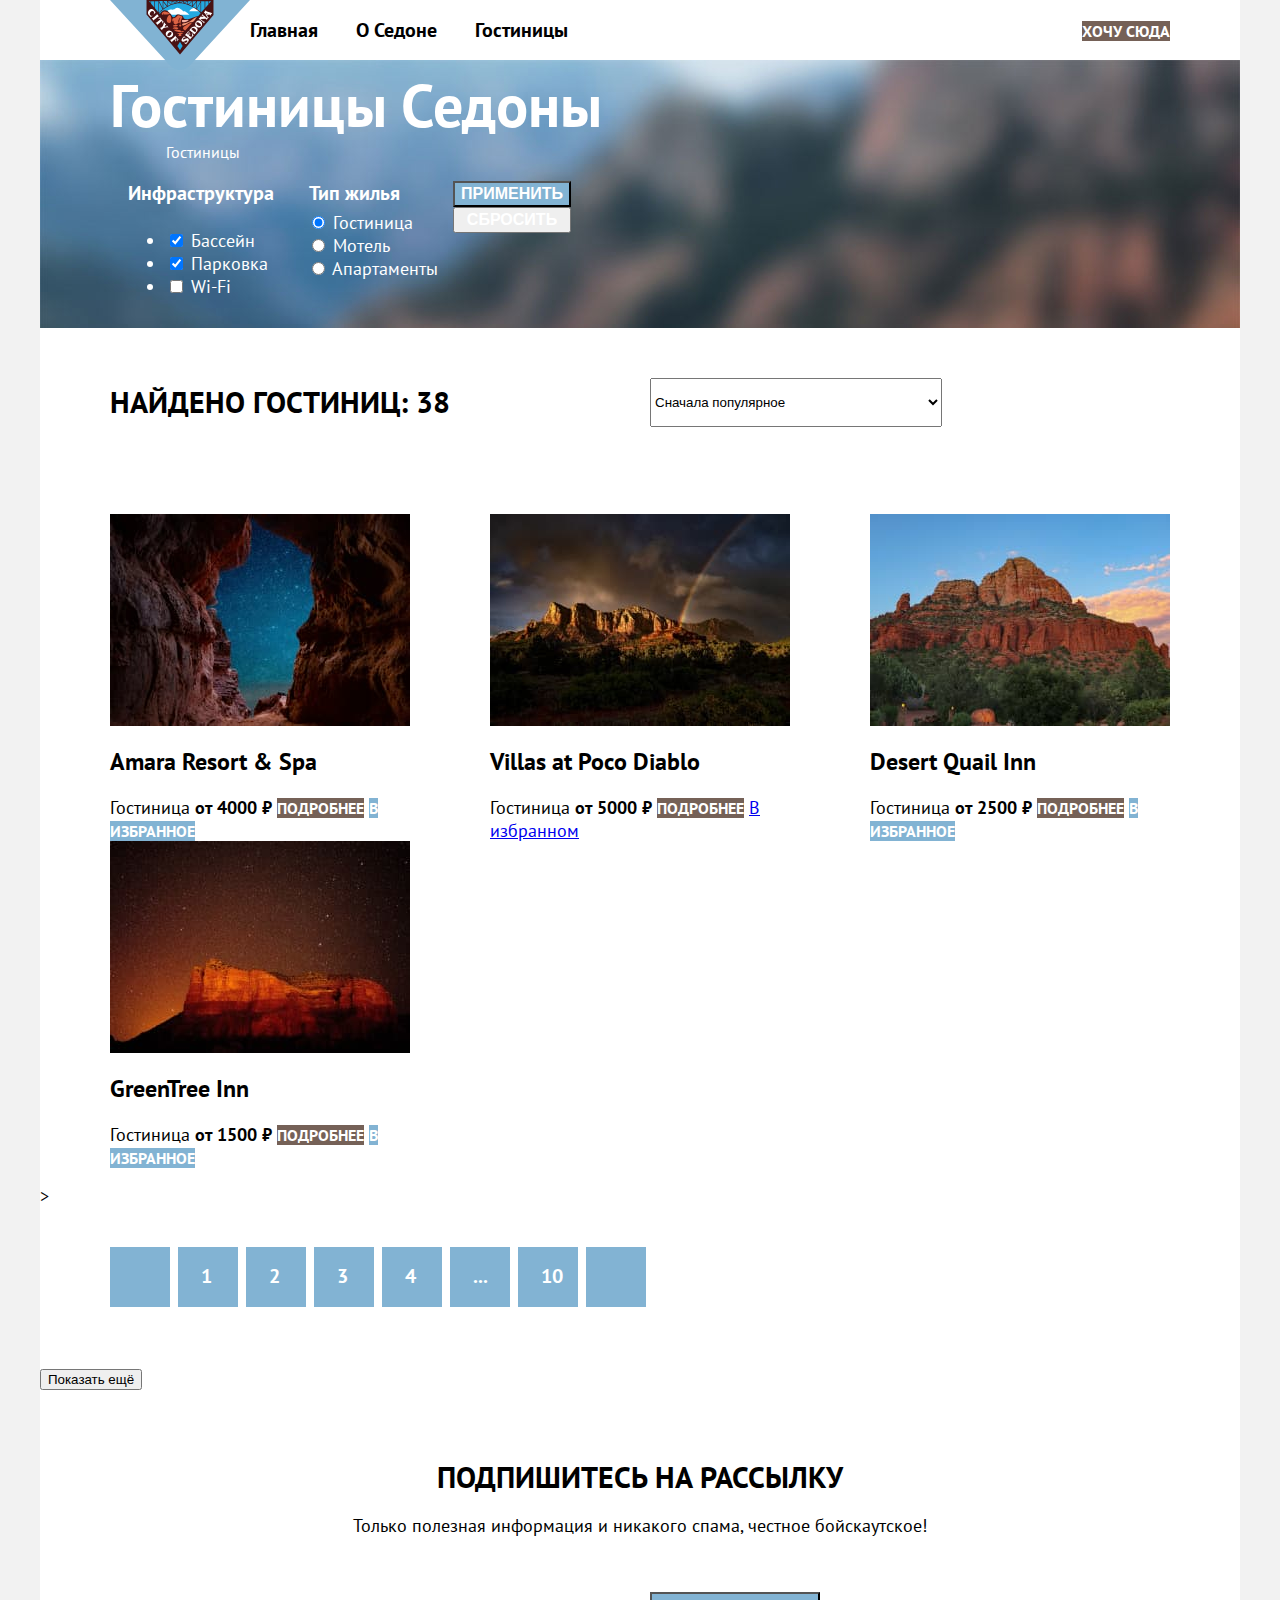
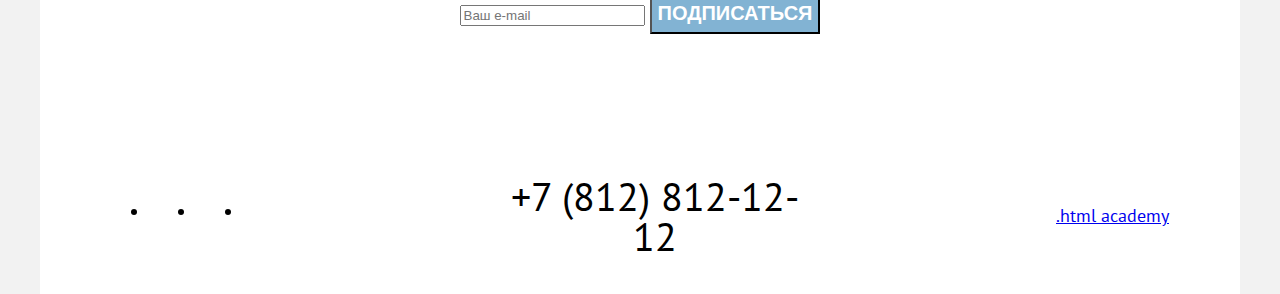
<file: catolog.html>
<!DOCTYPE html>
<html lang="ru">

  <head>
    <meta charset="utf-8">
    <title>Каталог</title>
    <link rel="stylesheet" href="styles/styles.css">
  </head>

  <body>
    <header class="page-header">
      <nav class="navigation">
        <h1 class="visually-hidden">Города Седоны</h1>
        <a class="navigation-logo" href="index.html"></a>
        <img class="header-logo" src="./images/header/logo-sedona.svg" width="140" height="70"
          alt="Логотип Города Седоны.">
        <ul class="navigation-list">
          <li class="navigation-item">
            <a class="navigation-link" href="#">Главная</a>
          </li>
          <li class="navigation-item">
            <a class="navigation-link" href="#">О Седоне</a>
          </li>
          <li class="navigation-item navigation-link-current">
            <a class="navigation-link" href="#">Гостиницы</a>
          </li>
        </ul>
        <ul class="navigation-list navigation-user">
          <li class="navigation-item">
            <a class="navigation-link" href="#">
              <span class="visually-hidden">Поиск</span>
            </a>
          </li>
          <li class="navigation-item">
            <a class="navigation-link" href="#">
              <span class="visually-hidden">Реакция</span>
            </a>
          </li>
          <li class="navigation-item">
            <a class="button-header" href="#">Хочу сюда</a>
          </li>
        </ul>
      </nav>
    </header>
    <main class="main-inner">
      <header class="inner-header">
        <h1 class="inner-header-title">Гостиницы Седоны</h1>
        <ul class="breadcrums">
          <li class="breadcrums-item">
            <a class="breadcrums-link" href="index.html">
              <span class="visually-hidden">Главная</span>
            </a>
          </li>
          <li class="breadcrums-item">
            <a class="breadcrums-link">Гостиницы</a>
          </li>
        </ul>
        <section class="catalog-services">
          <h2 class="visually-hidden">Список услуг с фильтрами</h2>
          <form class="catalog-filter" action="https://echo.htmlacademy.ru/" method="get">
            <div class="container-catalog-filter">
              <fieldset class="catalog-filter-services">
                <legend class="catalog-filter-title">Инфраструктура</legend>
                <ul class="catalog-filter-list">
                  <li class="catalog-filter-item">
                    <label class="control">
                      <input class="control-inpute" type="checkbox" name="pool" checked> Бассейн
                    </label>
                  </li>
                  <li class="catalog-filter-item">
                    <label class="control">
                      <input class="control-inpute" type="checkbox" name="parking" checked> Парковка
                    </label>
                  <li class="catalog-filter-item">
                    <label class="control">
                      <input class="control-inpute" type="checkbox" name="wi-fi"> Wi-Fi
                    </label>
                  </li>
                </ul>
              </fieldset>
              <fieldset class="catalog-filter-services">
                <legend class="catalog-filter-title">Тип жилья</legend>
                <li class="catalog-filter-item">
                  <label class="control">
                    <input class="control-inpute" type="radio" name="type-of-hotel" value="hotels" checked>
                    Гостиница
                  </label>
                </li>
                <li class="catalog-filter-item">
                  <label class="control">
                    <input class="control-inpute" type="radio" name="type-of-hotel" value="motels">
                    Мотель
                  </label>
                </li>
                <li class="catalog-filter-item">
                  <label class="control">
                    <input class="control-inpute" type="radio" name="type-of-hotel" value="apartments">
                    Апартаменты
                  </label>
                </li>
              </fieldset>
            <div class="container-catalog-filter-button">
              <button class="button-catalog" type="submit">Применить</button>
              <button class="button-reset" type="reset">Сбросить</button>
            </div>
          </div>
          </form>
        </section>
      </header>
      <section class="result">
        <h3 class="search-result">Найдено гостиниц: 38</h3>
        <select class="select-control" aria-label="Сортировка">
          <option value="popular">Сначала популярное</option>
          <option value="cheap">Сначала дешёвое</option>
          <option value="expensive">Сначала дорогое</option>
        </select>
        <a class="button-light-current" href="#">
          <span class="visually-hidden">Показать несколько</span>
        </a>
        <a class="button-light-one" href="#">
          <span class="visually-hidden">Показать одну позицию</span>
        </a>
        <a class="button-light" href="#">
          <span class="visually-hidden">Показать списком</span>
        </a>
        <ul class="hotels-list">
          <li class="hotel-card">
            <a class="hotel-card-link" href="hotel.html">
              <img class="hotel-card-image" src="./images/catalog/amara-resort.jpg" alt="Амара ресорт и спа.">
              <h4 class="hotel-card-title">Amara Resort & Spa</h4>
            </a>
            <span class="type-hotel-card">Гостиница</span>
            <b class="hotel-price">от 4000 ₽</b>
            <a class="hotel-card-button" href="#">Подробнее</a>
            <a class="chosen-hotel-card" href="#">В избранное</a>
          </li>
          <li class="hotel-card">
            <a class="hotel-card-link-current" href="hotel.html">
              <img class="hotel-card-image" src="./images/catalog/poco-diablo.jpg" alt="Вилла в Поко Диабло.">
              <h4 class="hotel-card-title">Villas at Poco Diablo</h4>
            </a>
            <span class="type-hotel-card">Гостиница</span>
            <b class="hotel-price">от 5000 ₽</b>
            <a class="hotel-card-button" href="#">Подробнее</a>
            <a class="chosen-hotel-card-current" href="#">В избранном</a>
          </li>
          <li class="hotel-card">
            <a class="hotel-card-link" href="hotel.html">
              <img class="hotel-card-image" src="./images/catalog/desert.jpg" alt="Пустыня Квайл Инн.">
              <h4 class="hotel-card-title">Desert Quail Inn</h4>
            </a>
            <span class="type-hotel-card">Гостиница</span>
            <b class="hotel-price">от 2500 ₽</b>
            <a class="hotel-card-button" href="#">Подробнее</a>
            <a class="chosen-hotel-card" href="#">В избранное</a>
          </li>
          <li class="hotel-card">
            <a class="hotel-card-link" href="hotel.html">
              <img class="hotel-card-image" src="./images/catalog/greentree.jpg" alt="Вид из гостиницы.">
              <h4 class="hotel-card-title">GreenTree Inn</h4>
            </a>
            <span class="type-hotel-card">Гостиница</span>
            <b class="hotel-price">от 1500 ₽</b>
            <a class="hotel-card-button" href="#">Подробнее</a>
            <a class="chosen-hotel-card" href="#">В избранное</a>
          </li>
        </ul>
        </section>>
        <section class="container-pagination">
        <ul class="pagination">
          <li class="pagination-item">
            <a class="pagination-link" href="#">
              <span class="visually-hidden">Предыдущая страница</span>
            </a>
          </li>
          <li class="pagination-item">
            <a class="pagination-link pagination-current">1</a>
          </li>
          <li class="pagination-item">
            <a class="pagination-link" href="#">2</a>
          </li>
          <li class="pagination-item">
            <a class="pagination-link" href="#">3</a>
          </li>
          <li class="pagination-item">
            <a class="pagination-link" href="#">4</a>
          </li>
          <li class="pagination-item">
            <a class="pagination-link" href="#">...</a>
          </li>
          <li class="pagination-item">
            <a class="pagination-link" href="#">10</a>
          </li>
          <li class="pagination-item">
            <a class="pagination-link pagination-next" href="#">
              <span class="visually-hidden">Следующая страница</span>
            </a>
          </li>
        </ul>
        <button class="button pagination-show-more" type="button">Показать ещё</button>
      </section>
      <section class="mail-catalog">
        <h2 class="mailing-list">Подпишитесь на рассылку</h2>
        <p class="advantages-description-mail">Только полезная информация и никакого спама, честное бойскаутское!</p>
        <form class="letter-form" action="https://echo.htmlacademy.ru/" method="post">
          <input class="field" type="email" name="email" id="mail-field" placeholder="Ваш e-mail">
          <button class="button-letter" type="submit">Подписаться</button>
        </form>
        </section>
    </main>
    <footer class="footer">
      <div class="page-footer-container">
        <section class="footer-social">
          <ul class="footer-social-list">
            <li class="footer-social-item">
              <a class="button" href="https://vk.com/htmlacademy">
                <span class="visually-hidden">ВКонтакте</span>
              </a>
            </li>
            <li class="footer-social-item">
              <a class="button" href="https://t.me/htmlacademy">
                <span class="visually-hidden">Телеграм</span>
              </a>
            </li>
            <li class="footer-social-item">
              <a class="button" href="https://www.youtube.com/user/htmlacademy">
                <span class="visually-hidden">Ютуб</span>
              </a>
            </li>
          </ul>
        </section>
        <section class="footer-contacts">
          <a class="contacts-phone" href="tel:+78128121212">+7 (812) 812-12-12</a>
        </section>
        <section class="academy-link">
          <a class="htmlacademy-link" href="https://htmlacademy.ru/">.html academy</a>
        </section>
      </div>
    </footer>

  </body>

</html>
</file>
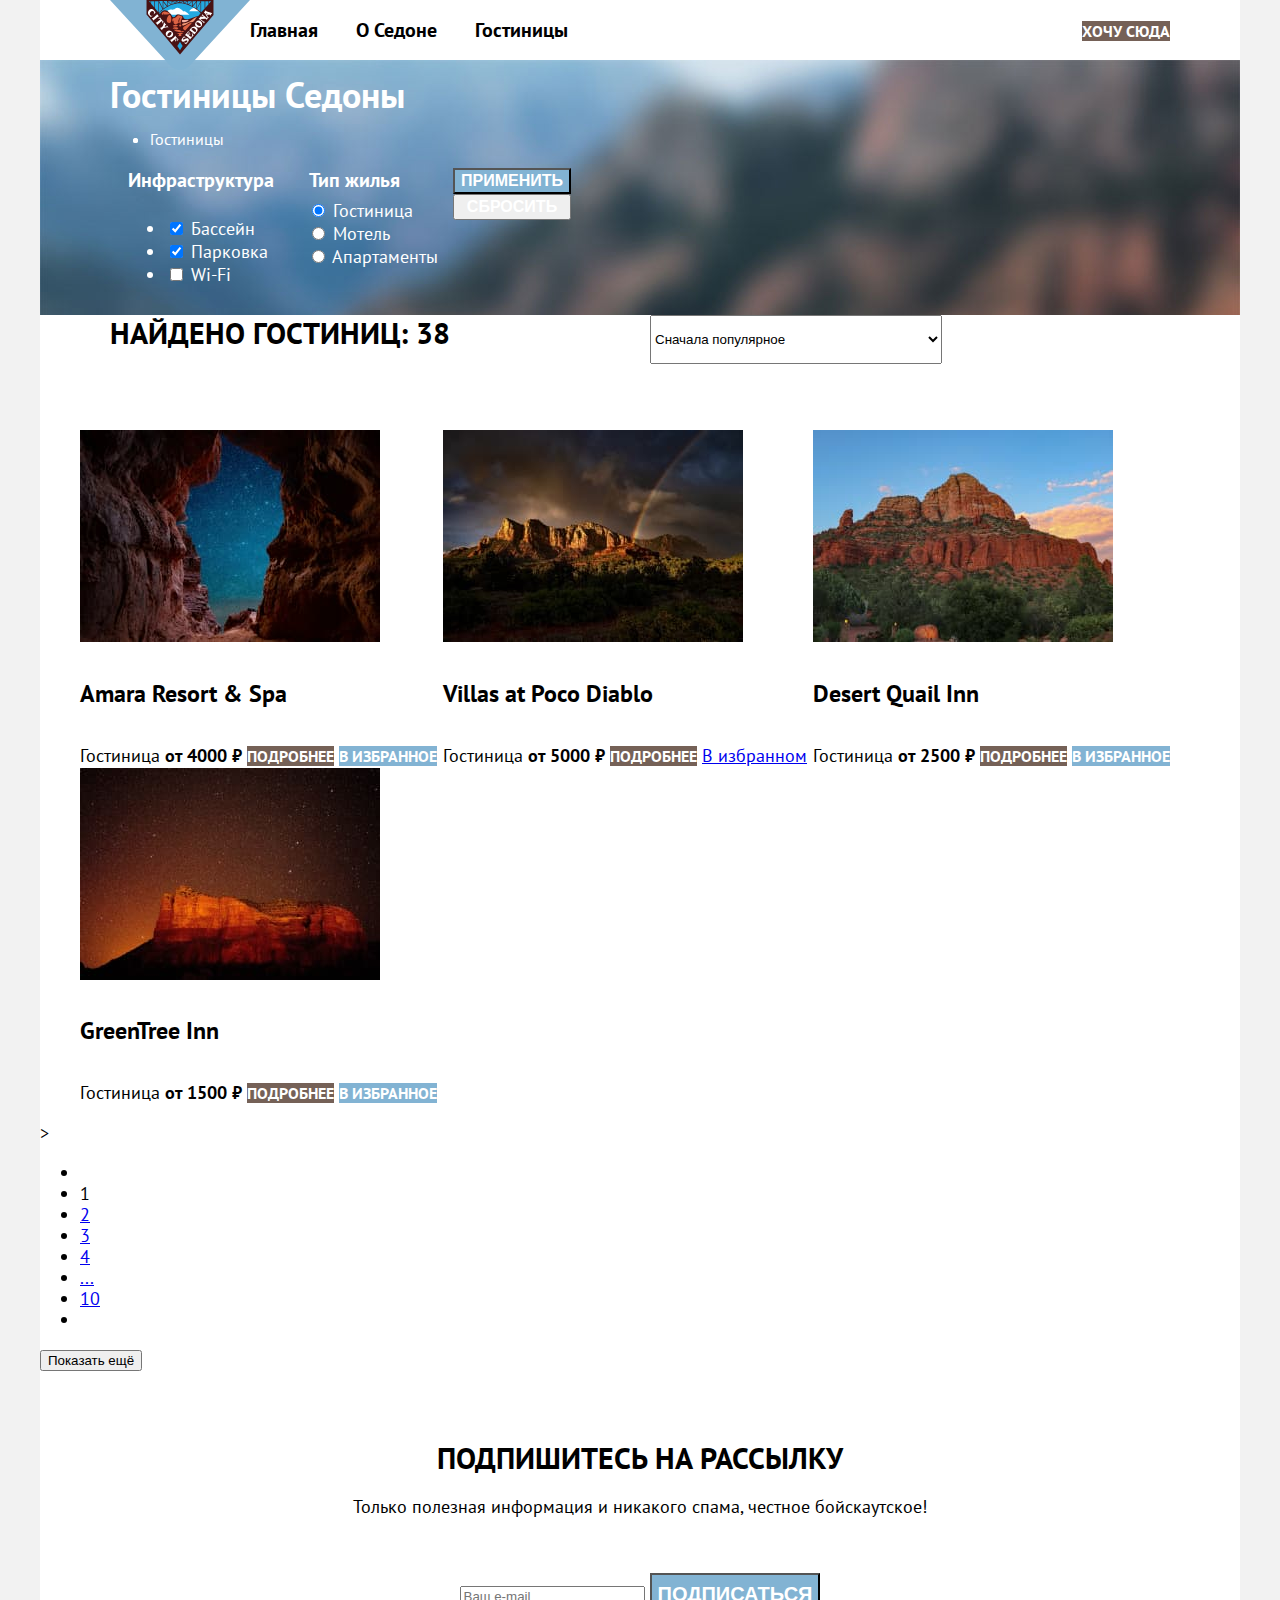
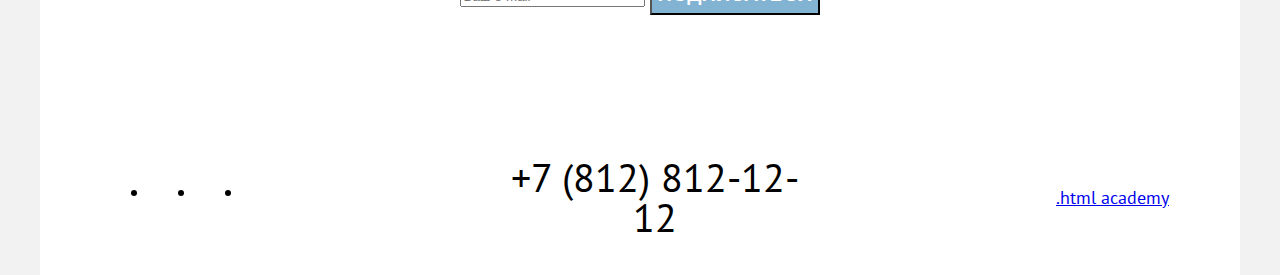
<file: 4/catolog.html>
<!DOCTYPE html>
<html lang="ru">

  <head>
    <meta charset="utf-8">
    <title>Каталог</title>
    <link rel="stylesheet" href="styles/styles.css">
    <base href="https://htmlacademy-htmlcss.github.io/2197827-sedona-35/4/">
</head>

  <body>
    <header class="page-header">
      <nav class="navigation">
        <h1 class="visually-hidden">Города Седоны</h1>
        <a class="navigation-logo" href="index.html"></a>
        <img class="header-logo" src="./images/header/logo-sedona.svg" width="140" height="70"
          alt="Логотип Города Седоны.">
        <ul class="navigation-list">
          <li class="navigation-item">
            <a class="navigation-link" href="#">Главная</a>
          </li>
          <li class="navigation-item">
            <a class="navigation-link" href="#">О Седоне</a>
          </li>
          <li class="navigation-item navigation-link-current">
            <a class="navigation-link" href="#">Гостиницы</a>
          </li>
        </ul>
        <ul class="navigation-list navigation-user">
          <li class="navigation-item">
            <a class="navigation-link" href="#">
              <span class="visually-hidden">Поиск</span>
            </a>
          </li>
          <li class="navigation-item">
            <a class="navigation-link" href="#">
              <span class="visually-hidden">Реакция</span>
            </a>
          </li>
          <li class="navigation-item">
            <a class="button-header" href="#">Хочу сюда</a>
          </li>
        </ul>
      </nav>
    </header>
    <main class="main-inner">
      <header class="inner-header">
        <h1 class="inner-header-title">Гостиницы Седоны</h1>
        <ul class="breadcrums">
          <li class="breadcrums-item">
            <a class="breadcrums-link" href="index.html">
              <span class="visually-hidden">Главная</span>
            </a>
          </li>
          <li class="breadcrums-item">
            <a class="breadcrums-link">Гостиницы</a>
          </li>
        </ul>
        <section class="catalog-services">
          <h2 class="visually-hidden">Список услуг с фильтрами</h2>
          <form class="catalog-filter" action="https://echo.htmlacademy.ru/" method="get">
            <div class="container-catalog-filter">
              <fieldset class="catalog-filter-services">
                <legend class="catalog-filter-title">Инфраструктура</legend>
                <ul class="catalog-filter-list">
                  <li class="catalog-filter-item">
                    <label class="control">
                      <input class="control-inpute" type="checkbox" name="pool" checked> Бассейн
                    </label>
                  </li>
                  <li class="catalog-filter-item">
                    <label class="control">
                      <input class="control-inpute" type="checkbox" name="parking" checked> Парковка
                    </label>
                  <li class="catalog-filter-item">
                    <label class="control">
                      <input class="control-inpute" type="checkbox" name="wi-fi"> Wi-Fi
                    </label>
                  </li>
                </ul>
              </fieldset>
              <fieldset class="catalog-filter-services">
                <legend class="catalog-filter-title">Тип жилья</legend>
                <li class="catalog-filter-item">
                  <label class="control">
                    <input class="control-inpute" type="radio" name="type-of-hotel" value="hotels" checked>
                    Гостиница
                  </label>
                </li>
                <li class="catalog-filter-item">
                  <label class="control">
                    <input class="control-inpute" type="radio" name="type-of-hotel" value="motels">
                    Мотель
                  </label>
                </li>
                <li class="catalog-filter-item">
                  <label class="control">
                    <input class="control-inpute" type="radio" name="type-of-hotel" value="apartments">
                    Апартаменты
                  </label>
                </li>
              </fieldset>
            <div class="container-catalog-filter-button">
              <button class="button-catalog" type="submit">Применить</button>
              <button class="button-reset" type="reset">Сбросить</button>
            </div>
          </div>
          </form>
        </section>
      </header>
      <section class="result">
        <h3 class="search-result">Найдено гостиниц: 38</h3>
        <select class="select-control" aria-label="Сортировка">
          <option value="popular">Сначала популярное</option>
          <option value="cheap">Сначала дешёвое</option>
          <option value="expensive">Сначала дорогое</option>
        </select>
        <a class="button-light-current" href="#">
          <span class="visually-hidden">Показать несколько</span>
        </a>
        <a class="button-light-one" href="#">
          <span class="visually-hidden">Показать одну позицию</span>
        </a>
        <a class="button-light" href="#">
          <span class="visually-hidden">Показать списком</span>
        </a>
        <ul class="hotels-list">
          <li class="hotel-card">
            <a class="hotel-card-link" href="hotel.html">
              <img class="hotel-card-image" src="./images/catalog/amara-resort.jpg" alt="Амара ресорт и спа.">
              <h4 class="hotel-card-title">Amara Resort & Spa</h4>
            </a>
            <span class="type-hotel-card">Гостиница</span>
            <b class="hotel-price">от 4000 ₽</b>
            <a class="hotel-card-button" href="#">Подробнее</a>
            <a class="chosen-hotel-card" href="#">В избранное</a>
          </li>
          <li class="hotel-card">
            <a class="hotel-card-link-current" href="hotel.html">
              <img class="hotel-card-image" src="./images/catalog/poco-diablo.jpg" alt="Вилла в Поко Диабло.">
              <h4 class="hotel-card-title">Villas at Poco Diablo</h4>
            </a>
            <span class="type-hotel-card">Гостиница</span>
            <b class="hotel-price">от 5000 ₽</b>
            <a class="hotel-card-button" href="#">Подробнее</a>
            <a class="chosen-hotel-card-current" href="#">В избранном</a>
          </li>
          <li class="hotel-card">
            <a class="hotel-card-link" href="hotel.html">
              <img class="hotel-card-image" src="./images/catalog/desert.jpg" alt="Пустыня Квайл Инн.">
              <h4 class="hotel-card-title">Desert Quail Inn</h4>
            </a>
            <span class="type-hotel-card">Гостиница</span>
            <b class="hotel-price">от 2500 ₽</b>
            <a class="hotel-card-button" href="#">Подробнее</a>
            <a class="chosen-hotel-card" href="#">В избранное</a>
          </li>
          <li class="hotel-card">
            <a class="hotel-card-link" href="hotel.html">
              <img class="hotel-card-image" src="./images/catalog/greentree.jpg" alt="Вид из гостиницы.">
              <h4 class="hotel-card-title">GreenTree Inn</h4>
            </a>
            <span class="type-hotel-card">Гостиница</span>
            <b class="hotel-price">от 1500 ₽</b>
            <a class="hotel-card-button" href="#">Подробнее</a>
            <a class="chosen-hotel-card" href="#">В избранное</a>
          </li>
        </ul>
        </section>>
        <section class="container-pagination">
        <ul class="pagination">
          <li class="pagination-item">
            <a class="pagination-link" href="#">
              <span class="visually-hidden">Предыдущая страница</span>
            </a>
          </li>
          <li class="pagination-item">
            <a class="pagination-link pagination-current">1</a>
          </li>
          <li class="pagination-item">
            <a class="pagination-link" href="#">2</a>
          </li>
          <li class="pagination-item">
            <a class="pagination-link" href="#">3</a>
          </li>
          <li class="pagination-item">
            <a class="pagination-link" href="#">4</a>
          </li>
          <li class="pagination-item">
            <a class="pagination-link" href="#">...</a>
          </li>
          <li class="pagination-item">
            <a class="pagination-link" href="#">10</a>
          </li>
          <li class="pagination-item">
            <a class="pagination-link pagination-next" href="#">
              <span class="visually-hidden">Следующая страница</span>
            </a>
          </li>
        </ul>
        <button class="button pagination-show-more" type="button">Показать ещё</button>
      </section>
      <section class="mail-catalog">
        <h2 class="mailing-list">Подпишитесь на рассылку</h2>
        <p class="advantages-description-mail">Только полезная информация и никакого спама, честное бойскаутское!</p>
        <form class="letter-form" action="https://echo.htmlacademy.ru/" method="post">
          <input class="field" type="email" name="email" id="mail-field" placeholder="Ваш e-mail">
          <button class="button-letter" type="submit">Подписаться</button>
        </form>
        </section>
    </main>
    <footer class="footer">
      <div class="page-footer-container">
        <section class="footer-social">
          <ul class="footer-social-list">
            <li class="footer-social-item">
              <a class="button" href="https://vk.com/htmlacademy">
                <span class="visually-hidden">ВКонтакте</span>
              </a>
            </li>
            <li class="footer-social-item">
              <a class="button" href="https://t.me/htmlacademy">
                <span class="visually-hidden">Телеграм</span>
              </a>
            </li>
            <li class="footer-social-item">
              <a class="button" href="https://www.youtube.com/user/htmlacademy">
                <span class="visually-hidden">Ютуб</span>
              </a>
            </li>
          </ul>
        </section>
        <section class="footer-contacts">
          <a class="contacts-phone" href="tel:+78128121212">+7 (812) 812-12-12</a>
        </section>
        <section class="academy-link">
          <a class="htmlacademy-link" href="https://htmlacademy.ru/">.html academy</a>
        </section>
      </div>
    </footer>

  </body>

</html>
</file>
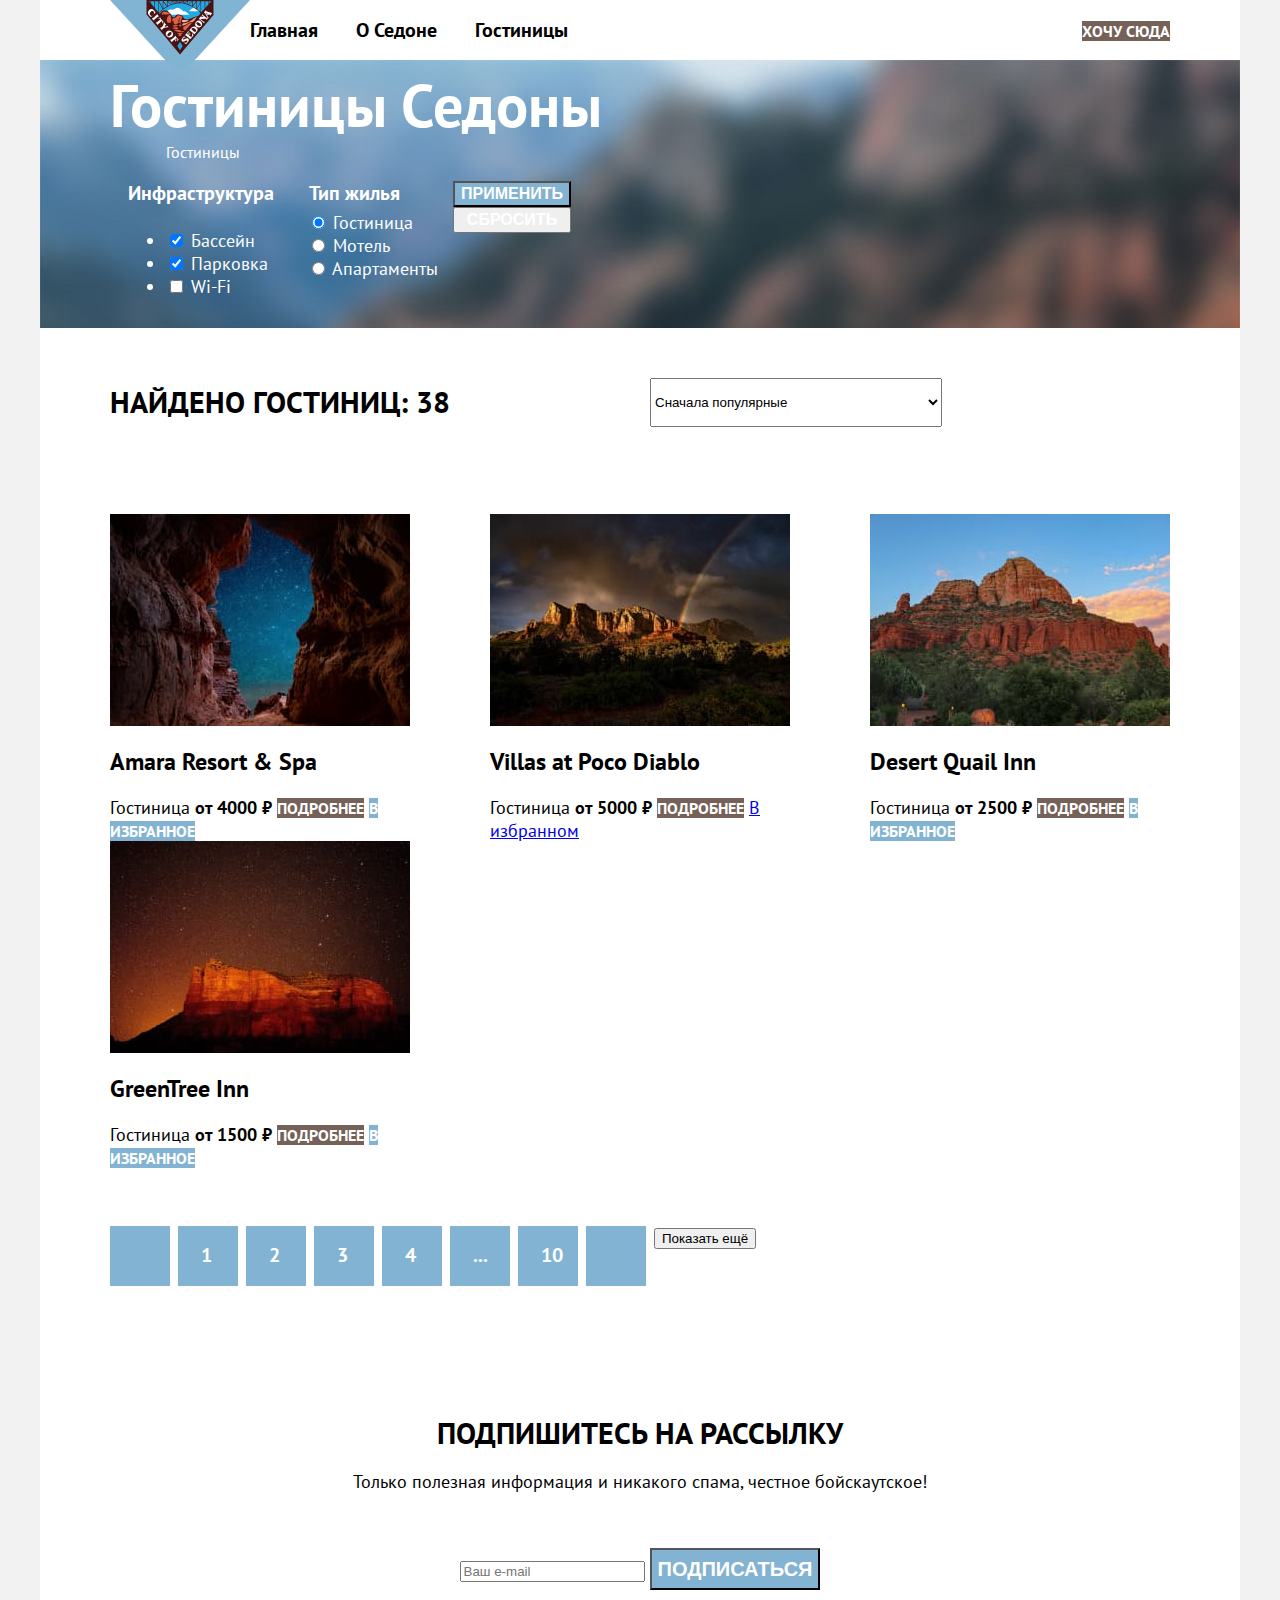
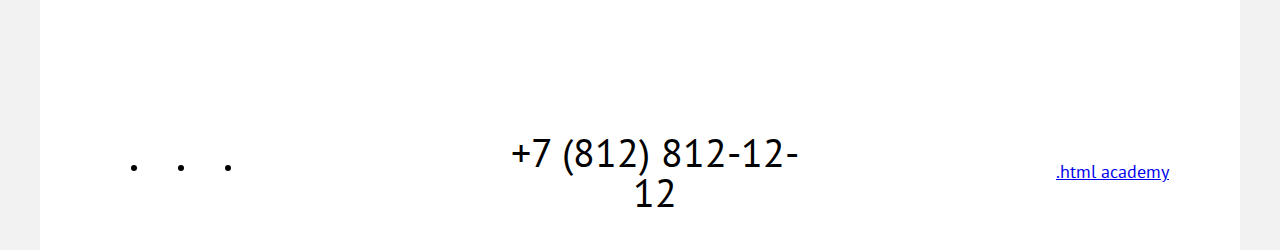
<file: 5/catalog.html>
<!DOCTYPE html>
<html lang="ru">

  <head>
    <meta charset="utf-8">
    <title>Каталог</title>
    <link rel="stylesheet" href="styles/styles.css">
    <base href="https://htmlacademy-htmlcss.github.io/2197827-sedona-35/5/">
</head>

  <body>
    <header class="page-header">
      <nav class="navigation">
        <h1 class="visually-hidden">Города Седоны</h1>
        <a class="navigation-logo" href="index.html"></a>
        <img class="header-logo" src="./images/header/logo-sedona.svg" width="140" height="70"
          alt="Логотип Города Седоны.">
        <ul class="navigation-list">
          <li class="navigation-item">
            <a class="navigation-link" href="#">Главная</a>
          </li>
          <li class="navigation-item">
            <a class="navigation-link" href="#">О Седоне</a>
          </li>
          <li class="navigation-item navigation-link-current">
            <a class="navigation-link" href="#">Гостиницы</a>
          </li>
        </ul>
        <ul class="navigation-list navigation-user">
          <li class="navigation-item">
            <a class="navigation-link" href="#">
              <span class="visually-hidden">Поиск</span>
            </a>
          </li>
          <li class="navigation-item">
            <a class="navigation-link" href="#">
              <span class="visually-hidden">Реакция</span>
            </a>
          </li>
          <li class="navigation-item">
            <a class="button-header" href="#">Хочу сюда</a>
          </li>
        </ul>
      </nav>
    </header>
    <main class="main-inner">
      <header class="inner-header">
        <h1 class="inner-header-title">Гостиницы Седоны</h1>
        <ul class="breadcrums">
          <li class="breadcrums-item">
            <a class="breadcrums-link" href="index.html">
              <span class="visually-hidden">Главная</span>
            </a>
          </li>
          <li class="breadcrums-item">
            <a class="breadcrums-link">Гостиницы</a>
          </li>
        </ul>
        <section class="catalog-services">
          <h2 class="visually-hidden">Список услуг с фильтрами</h2>
          <form class="catalog-filter" action="https://echo.htmlacademy.ru/" method="get">
            <div class="container-catalog-filter">
              <fieldset class="catalog-filter-services">
                <legend class="catalog-filter-title">Инфраструктура</legend>
                <ul class="catalog-filter-list">
                  <li class="catalog-filter-item">
                    <label class="control">
                      <input class="control-inpute" type="checkbox" name="pool" checked> Бассейн
                    </label>
                  </li>
                  <li class="catalog-filter-item">
                    <label class="control">
                      <input class="control-inpute" type="checkbox" name="parking" checked> Парковка
                    </label>
                  <li class="catalog-filter-item">
                    <label class="control">
                      <input class="control-inpute" type="checkbox" name="wi-fi"> Wi-Fi
                    </label>
                  </li>
                </ul>
              </fieldset>
              <fieldset class="catalog-filter-services">
                <legend class="catalog-filter-title">Тип жилья</legend>
                <li class="catalog-filter-item">
                  <label class="control">
                    <input class="control-inpute" type="radio" name="type-of-hotel" value="hotels" checked>
                    Гостиница
                  </label>
                </li>
                <li class="catalog-filter-item">
                  <label class="control">
                    <input class="control-inpute" type="radio" name="type-of-hotel" value="motels">
                    Мотель
                  </label>
                </li>
                <li class="catalog-filter-item">
                  <label class="control">
                    <input class="control-inpute" type="radio" name="type-of-hotel" value="apartments">
                    Апартаменты
                  </label>
                </li>
              </fieldset>
              <div class="container-catalog-filter-button">
                <button class="button-catalog" type="submit">Применить</button>
                <button class="button-reset" type="reset">Сбросить</button>
              </div>
            </div>
          </form>
        </section>
      </header>
      <section class="result">
        <h3 class="search-result">Найдено гостиниц: 38</h3>
        <select class="select-control" aria-label="Сортировка">
          <option value="popular">Сначала популярные</option>
          <option value="cheap">Сначала дешёвые</option>
          <option value="expensive">Сначала дорогие</option>
        </select>
        <a class="button-light-current" href="#">
          <span class="visually-hidden">Показать несколько</span>
        </a>
        <a class="button-light-one" href="#">
          <span class="visually-hidden">Показать одну позицию</span>
        </a>
        <a class="button-light" href="#">
          <span class="visually-hidden">Показать списком</span>
        </a>
        <ul class="hotels-list">
          <li class="hotel-card">
            <a class="hotel-card-link" href="hotel.html">
              <img class="hotel-card-image" src="./images/catalog/amara-resort.jpg" alt="Амара ресорт и спа.">
              <h4 class="hotel-card-title">Amara Resort & Spa</h4>
            </a>
            <span class="type-hotel-card">Гостиница</span>
            <b class="hotel-price">от 4000 ₽</b>
            <a class="hotel-card-button" href="#">Подробнее</a>
            <a class="chosen-hotel-card" href="#">В избранное</a>
          </li>
          <li class="hotel-card">
            <a class="hotel-card-link-current" href="hotel.html">
              <img class="hotel-card-image" src="./images/catalog/poco-diablo.jpg" alt="Вилла в Поко Диабло.">
              <h4 class="hotel-card-title">Villas at Poco Diablo</h4>
            </a>
            <span class="type-hotel-card">Гостиница</span>
            <b class="hotel-price">от 5000 ₽</b>
            <a class="hotel-card-button" href="#">Подробнее</a>
            <a class="chosen-hotel-card-current" href="#">В избранном</a>
          </li>
          <li class="hotel-card">
            <a class="hotel-card-link" href="hotel.html">
              <img class="hotel-card-image" src="./images/catalog/desert.jpg" alt="Пустыня Квайл Инн.">
              <h4 class="hotel-card-title">Desert Quail Inn</h4>
            </a>
            <span class="type-hotel-card">Гостиница</span>
            <b class="hotel-price">от 2500 ₽</b>
            <a class="hotel-card-button" href="#">Подробнее</a>
            <a class="chosen-hotel-card" href="#">В избранное</a>
          </li>
          <li class="hotel-card">
            <a class="hotel-card-link" href="hotel.html">
              <img class="hotel-card-image" src="./images/catalog/greentree.jpg" alt="Вид из гостиницы.">
              <h4 class="hotel-card-title">GreenTree Inn</h4>
            </a>
            <span class="type-hotel-card">Гостиница</span>
            <b class="hotel-price">от 1500 ₽</b>
            <a class="hotel-card-button" href="#">Подробнее</a>
            <a class="chosen-hotel-card" href="#">В избранное</a>
          </li>
        </ul>
      </section>
      <section class="container-pagination">
        <ul class="pagination">
          <li class="pagination-item">
            <a class="pagination-link" href="#">
              <span class="visually-hidden">Предыдущая страница</span>
            </a>
          </li>
          <li class="pagination-item">
            <a class="pagination-link pagination-current">1</a>
          </li>
          <li class="pagination-item">
            <a class="pagination-link" href="#">2</a>
          </li>
          <li class="pagination-item">
            <a class="pagination-link" href="#">3</a>
          </li>
          <li class="pagination-item">
            <a class="pagination-link" href="#">4</a>
          </li>
          <li class="pagination-item">
            <a class="pagination-link" href="#">...</a>
          </li>
          <li class="pagination-item">
            <a class="pagination-link" href="#">10</a>
          </li>
          <li class="pagination-item">
            <a class="pagination-link pagination-next" href="#">
              <span class="visually-hidden">Следующая страница</span>
            </a>
          </li>
          <li><button class="button pagination-show-more" type="button">Показать ещё</button></li>
        </ul>
      </section>
      <section class="mail-catalog">
        <h2 class="mailing-list">Подпишитесь на рассылку</h2>
        <p class="advantages-description-mail">Только полезная информация и никакого спама, честное бойскаутское!</p>
        <form class="letter-form" action="https://echo.htmlacademy.ru/" method="post">
          <input class="field" type="email" name="email" id="mail-field" placeholder="Ваш e-mail">
          <button class="button-letter" type="submit">Подписаться</button>
        </form>
      </section>
    </main>
    <footer class="footer">
      <div class="page-footer-container">
        <section class="footer-social">
          <ul class="footer-social-list">
            <li class="footer-social-item">
              <a class="button" href="https://vk.com/htmlacademy">
                <span class="visually-hidden">ВКонтакте</span>
              </a>
            </li>
            <li class="footer-social-item">
              <a class="button" href="https://t.me/htmlacademy">
                <span class="visually-hidden">Телеграм</span>
              </a>
            </li>
            <li class="footer-social-item">
              <a class="button" href="https://www.youtube.com/user/htmlacademy">
                <span class="visually-hidden">Ютуб</span>
              </a>
            </li>
          </ul>
        </section>
        <section class="footer-contacts">
          <a class="contacts-phone" href="tel:+78128121212">+7 (812) 812-12-12</a>
        </section>
        <section class="academy-link">
          <a class="htmlacademy-link" href="https://htmlacademy.ru/">.html academy</a>
        </section>
      </div>
    </footer>

  </body>

</html>
</file>
<file: styles/styles.css>
@font-face {
  font-family: "PT Sans";
  font-style: normal;
  font-weight: 400;
  src: url("../fonts/ptsans-400.woff2") format("woff2");
  font-display: swap;
}

@font-face {
  font-family: "PT Sans";
  font-style: normal;
  font-weight: 700;
  src: url("../fonts/ptsans-700.woff2") format("woff2");
  font-display: swap;
}

html {
  height: 100%;
}


body {
  font-family: "PT Sans", "Arial", sans-serif;
  font-size: 18px;
  line-height: 21px;
  background: #F2F2F2;
  color: #000000;
  margin: 0;
  display: flex;
  flex-direction: column;
  min-height: 100%;
}

.visually-hidden {
  position: absolute;
  width: 1px;
  height: 1px;
  margin: -1px;
  padding: 0;
  border: 0;
  clip: rect(0 0 0 0);
  overflow: hidden;
}

.navigation {
  display: flex;
  margin: 0 auto;
  width: 1200px;
  background: #FFFFFF;
  align-items: center;
}

.header-logo {
  margin-bottom: -10px;
  z-index: 1;
  margin-left: 70px;
}


.navigation-list {
  display: flex;
  margin: 0;
  padding: 0;
  gap: 38px;
  list-style-type: none;
}

.navigation-user {
  margin-left: auto;
  gap: 33px;
  margin-right: 70px;
}

.navigation-link {
  font-weight: 700;
  font-size: 20px;
  line-height: 24px;
  color: #000000;
  text-decoration: none;
  text-align: center;
  text-transform: capitalize;
}

.main-container {
  flex-grow: 1;
}

.main-picture {
  background-image: url("../images/index-background-sedona.jpg");
  background-size: 100% auto;
  background-repeat: no-repeat;
  padding-top: 51px;
  padding-bottom: 82px;
}

.main-picture-mountains {
  display: block;
  margin: 0 auto;
}

.page-container {
  width: 1200px;
  margin: 0 auto;
  background: #FFFFFF;
}

.about-sedona-tower {
  font-weight: 700;
  font-size: 30px;
  line-height: 36px;
  text-transform: uppercase;
  text-align: center;
  margin-top: 0;
  padding-top: 69px;
  margin-bottom: 0;
  padding-bottom: 20px;
}

.about-sedona-tower-white {
  font-weight: 700;
  font-size: 30px;
  line-height: 36px;
  text-transform: uppercase;
  text-align: center;
  margin-top: 0;
  padding-top: 69px;
  color: #FFFFFF;
  margin-bottom: 0;
  padding-bottom: 20px;
}

.sedona-advantages {
  font-size: 22px;
  line-height: 26px;
  text-align: center;
  margin: 0;
  padding-bottom: 90px;
  padding-top: 25px;
}

.advantages-list {
  width: 1200px;
  margin: 0;
  padding: 0;
  display: flex;
  flex-wrap: wrap;
  list-style-type: none;
}

.advantages-item-blue {
  color: #FFFFFF;
  background: #82B3D3;
  text-align: center;
}

.advantages-item-road {
  background: rgba(131, 179, 211, 0.2);
  width: 400px;
}

.advantages-title-blue {
  font-weight: 700;
  font-size: 24px;
  line-height: 28px;
  text-transform: uppercase;
  width: 1200px;
}

.advantages-item-lightblue {
  background: rgba(131, 179, 211, 0.12);
  width: 400px;
}

.service-food {
  background: #FFFFFF;
  width: 400px;
}

.advantages-title {
  font-weight: 700;
  font-size: 24px;
  line-height: 28px;
  text-align: center;
  text-transform: uppercase;
  margin-top: 0;
  margin-bottom: 62px;
  padding-top: 103px;
}

.advantages-description {
  margin-top: 0;
  margin-bottom: 0;
  padding-bottom: 121px;
  text-align: center;
}

.letter-form {
  text-align: center;
  padding-bottom: 104px;
}

.feet-back {
  width: 1200px;
  margin-left: auto;
  margin-right: auto;
  background: #FFFFFF;
  padding-bottom: 96px;
}

.mail {
  background-image: url("../images/background-image-footer.jpg");
  background-size: 100% auto;
  background-repeat: no-repeat;
  width: 1200px;
  margin-right: auto;
  margin-left: auto;
}

.footer-social-list {
  display: flex;
  text-decoration: none;
  margin-right: 70px;
}

.footer-contacts {
  text-align: center;
}

.contacts-phone {
  font-size: 40px;
  line-height: 40px;
  color: #000000;
  text-decoration: none;
}

.page-footer-container {
  display: flex;
  width: 1200px;
  margin: 0 auto;
  background: #FFFFFF;
  align-items: center;
  flex-wrap: wrap;
}

.advantages-description-mail {
  text-align: center;
  padding-bottom: 56px;
  margin-top: 0;
  margin-bottom: 0;

}

.advantages-description-mail-white {
  text-align: center;
  padding-bottom: 56px;
  margin-top: 0;
  margin-bottom: 0;
  color: #FFFFFF;
}

.footer-social {
  width: 142px;
  margin-left: 70px;
  padding-top: 45px;
  padding-bottom: 35px;
  display: flex;
  flex-wrap: wrap;
}

.footer-social-item {
  width: 47px;
  height: 40px;
}

.footer-contacts {
  width: 331px;
  margin-left: 237px;
}

.academy-link {
  max-width: 115px;
  margin-right: 70px;
  margin-left: 236px;
}

.button-header {
  font-family: inherit;
  font-weight: 700;
  font-size: 16px;
  line-height: 20px;
  color: #FFFFFF;
  background: #756157;
  text-align: center;
  text-decoration: none;
  text-transform: uppercase;
}

.button-search {
  font-family: inherit;
  font-weight: 700;
  font-size: 20px;
  line-height: 36px;
  color: #FFFFFF;
  background: #756157;
  text-align: center;
  text-decoration: none;
  text-transform: uppercase;
  margin-left: 412px
}

.button-letter {
  font-weight: 700;
  font-size: 20px;
  line-height: 36px;
  color: #FFFFFF;
  background: #82B3D3;
  text-align: center;
  text-transform: uppercase;
}


.main-inner {
  background-image: url("../images/catalog/background-catalog.jpg");
  background-size: 100% auto;
  background-repeat: no-repeat;
  width: 1200px;
  background-color: #FFFFFF;
  margin: 0 auto;
}

.inner-header {
  color: #FFFFFF;
  margin-left: 70px;
}

.inner-header-title {
margin: 0;
font-size: 60px;
padding-top: 35px;
padding-bottom: 8px;
}

.breadcrums {
  display: flex;
  padding-left: 0;
  list-style-type: none;
}

.breadcrums-item {
font-size: 16px;
line-height: 21px;
color: inherit;
}

.breadcrums-link {
  font-size: 16px;
  line-height: 21px;
  color: inherit;
  display: block;
  padding-left: 28px;
}

.hotels-list {
  list-style-type: none;
  display: flex;
  flex-wrap: wrap;
  justify-content: space-between;
  margin-top: 0;
  padding-left: 70px;
  padding-right: 70px;
}

.hotel-card {
  width: 300px;
}

.container-catalog-filter {
  display: flex;
  width: 1060px;
}

.container-catalog-filter-button {
  display: flex;
  flex-flow: column;
}

.container-catalog-results {
  display: flex;
  width: 1200px;
}

.catalog-filter-title {
  font-weight: 700;
  font-size: 20px;
  line-height: 24px;
}

.catalog-filter-services {
  border: 0;
  list-style-type: none;
}

.catalog-filter-item {
  font-size: 18px;
  line-height: 23px;
}

.result {
  background: #FFFFFF;
  width: 1200px;
  display: flex;
  flex-wrap: wrap;
  padding-top: 50px;
}

.search-result {
  font-weight: 700;
  font-size: 30px;
  line-height: 36px;
  text-transform: uppercase;
  margin: 0;
  padding-left: 70px;
  padding-top: 6px;
  padding-bottom: 46px;
}

.select-control {
  margin-left: 200px;
  width: 292px;
  height: 49px;

}

.button-light-current {
  width: 48px;
  height: 48px;
  margin-left: 70px;
  margin-right: 8px;
}

.button-light {
  width: 48px;
  height: 48px;
  margin-left: 8px;
  margin-right: 70px;
}

.button-light-one {
  width: 48px;
  height: 48px;
  margin-left: 0;
  margin-right: 0;
}

.hotel-card-title {
  padding-bottom: 16px;
  margin: 0;
  padding-top: 16px;
}

.hotel-card-link,
.hotel-card-link-current {
  font-weight: 700;
  font-size: 24px;
  line-height: 28px;
  color: #000000;
  text-decoration: none;
}

.pagination {
  display: flex;
  margin-left: 70px;
  padding-left: 0;
  margin-top: 0;
  margin-bottom: 0;
  padding-top: 40px;
  padding-bottom: 60px;
  list-style-type: none;
}

.pagination-link {
  width: 60px;
  height: 60px;
  display: block;
  box-sizing: border-box;
  line-height: 36px;
  font-weight: 700;
  font-size: 20px;
  background-color: #82B3D3;
  text-decoration: none;
  color: #ffffff;
  padding-left: 23px;
  padding-top: 11px;
}

.pagination-item:not(:last-child) {
  margin-right: 8px;
}

.hotel-card-button {
  font-weight: 700;
  font-size: 16px;
  line-height: 20px;
  color: #FFFFFF;
  text-align: center;
  text-transform: uppercase;
  text-decoration: none;
  background-color: #756157;
  width: 140px;
}

.chosen-hotel-card,
.button-catalog,
.button-reset {
  font-weight: 700;
  font-size: 16px;
  line-height: 20px;
  color: #FFFFFF;
  text-align: center;
  text-transform: uppercase;
  text-decoration: none;
}


.chosen-hotel-card,
.button-catalog {
  background-color: #82B3D3;
}

.mail-catalog {
  background-color: #FFFFFF;
  width: 1200px;
  margin-right: auto;
  margin-left: auto;
  text-align: center;
}

.mailing-list {
  font-weight: 700;
  font-size: 30px;
  line-height: 36px;
  text-transform: uppercase;
  text-align: center;
  margin-top: 0;
  padding-top: 69px;
  margin-bottom: 0;
  padding-bottom: 20px;
}
</file>
<file: 4/styles/styles.css>
@font-face {
  font-family: "PT Sans";
  font-style: normal;
  font-weight: 400;
  src: url("../fonts/ptsans-400.woff2") format("woff2");
  font-display: swap;
}

@font-face {
  font-family: "PT Sans";
  font-style: normal;
  font-weight: 700;
  src: url("../fonts/ptsans-700.woff2") format("woff2");
  font-display: swap;
}

html {
  height: 100%;
}


body {
  font-family: "PT Sans", "Arial", sans-serif;
  font-size: 18px;
  line-height: 21px;
  background: #F2F2F2;
  color: #000000;
  margin: 0;
  display: flex;
  flex-direction: column;
  min-height: 100%;
}

.visually-hidden {
  position: absolute;
  width: 1px;
  height: 1px;
  margin: -1px;
  padding: 0;
  border: 0;
  clip: rect(0 0 0 0);
  overflow: hidden;
}

.navigation {
  display: flex;
  margin: 0 auto;
  width: 1200px;
  background: #FFFFFF;
  align-items: center;
}

.header-logo {
  margin-bottom: -10px;
  z-index: 1;
  margin-left: 70px;
}


.navigation-list {
  display: flex;
  margin: 0;
  padding: 0;
  gap: 38px;
  list-style-type: none;
}

.navigation-user {
  margin-left: auto;
  gap: 33px;
  margin-right: 70px;
}

.navigation-link {
  font-weight: 700;
  font-size: 20px;
  line-height: 24px;
  color: #000000;
  text-decoration: none;
  text-align: center;
  text-transform: capitalize;
}

.main-container {
  flex-grow: 1;
}

.main-picture {
  background-image: url("../images/index-background-sedona.jpg");
  background-size: 100% auto;
  background-repeat: no-repeat;
  padding-top: 51px;
  padding-bottom: 82px;
}

.main-picture-mountains {
  display: block;
  margin: 0 auto;
}

.page-container {
  width: 1200px;
  margin: 0 auto;
  background: #FFFFFF;
}

.about-sedona-tower {
  font-weight: 700;
  font-size: 30px;
  line-height: 36px;
  text-transform: uppercase;
  text-align: center;
  margin-top: 0;
  padding-top: 69px;
  margin-bottom: 0;
  padding-bottom: 20px;
}

.about-sedona-tower-white {
  font-weight: 700;
  font-size: 30px;
  line-height: 36px;
  text-transform: uppercase;
  text-align: center;
  margin-top: 0;
  padding-top: 69px;
  color: #FFFFFF;
  margin-bottom: 0;
  padding-bottom: 20px;
}

.sedona-advantages {
  font-size: 22px;
  line-height: 26px;
  text-align: center;
  margin: 0;
  padding-bottom: 90px;
  padding-top: 25px;
}

.advantages-list {
  width: 1200px;
  margin: 0;
  padding: 0;
  display: flex;
  flex-wrap: wrap;
  list-style-type: none;
}

.advantages-item-blue {
  color: #FFFFFF;
  background: #82B3D3;
  text-align: center;
}

.advantages-item-road {
  background: rgba(131, 179, 211, 0.2);
  width: 400px;
}

.advantages-title-blue {
  font-weight: 700;
  font-size: 24px;
  line-height: 28px;
  text-transform: uppercase;
  width: 1200px;
}

.advantages-item-lightblue {
  background: rgba(131, 179, 211, 0.12);
  width: 400px;
}

.service-food {
  background: #FFFFFF;
  width: 400px;
}

.advantages-title {
  font-weight: 700;
  font-size: 24px;
  line-height: 28px;
  text-align: center;
  text-transform: uppercase;
  margin-top: 0;
  margin-bottom: 62px;
  padding-top: 103px;
}

.advantages-description {
  margin-top: 0;
  margin-bottom: 0;
  padding-bottom: 121px;
  text-align: center;
}

.letter-form {
  text-align: center;
  padding-bottom: 104px;
}

.feet-back {
  width: 1200px;
  margin-left: auto;
  margin-right: auto;
  background: #FFFFFF;
  padding-bottom: 96px;
}

.mail {
  background-image: url("../images/background-image-footer.jpg");
  background-size: 100% auto;
  background-repeat: no-repeat;
  width: 1200px;
  margin-right: auto;
  margin-left: auto;
}

.footer-social-list {
  display: flex;
  text-decoration: none;
  margin-right: 70px;
}

.footer-contacts {
  text-align: center;
}

.contacts-phone {
  font-size: 40px;
  line-height: 40px;
  color: #000000;
  text-decoration: none;
}

.page-footer-container {
  display: flex;
  width: 1200px;
  margin: 0 auto;
  background: #FFFFFF;
  align-items: center;
  flex-wrap: wrap;
}

.advantages-description-mail {
  text-align: center;
  padding-bottom: 56px;
  margin-top: 0;
  margin-bottom: 0;

}

.advantages-description-mail-white {
  text-align: center;
  padding-bottom: 56px;
  margin-top: 0;
  margin-bottom: 0;
  color: #FFFFFF;
}

.footer-social {
  width: 142px;
  margin-left: 70px;
  padding-top: 45px;
  padding-bottom: 35px;
  display: flex;
  flex-wrap: wrap;
}

.footer-social-item {
  width: 47px;
  height: 40px;
}

.footer-contacts {
  width: 331px;
  margin-left: 237px;
}

.academy-link {
  max-width: 115px;
  margin-right: 70px;
  margin-left: 236px;
}

.button-header {
  font-family: inherit;
  font-weight: 700;
  font-size: 16px;
  line-height: 20px;
  color: #FFFFFF;
  background: #756157;
  text-align: center;
  text-decoration: none;
  text-transform: uppercase;
}

.button-search {
  font-family: inherit;
  font-weight: 700;
  font-size: 20px;
  line-height: 36px;
  color: #FFFFFF;
  background: #756157;
  text-align: center;
  text-decoration: none;
  text-transform: uppercase;
  margin-left: 412px
}

.button-letter {
  font-weight: 700;
  font-size: 20px;
  line-height: 36px;
  color: #FFFFFF;
  background: #82B3D3;
  text-align: center;
  text-transform: uppercase;
}


.main-inner {
  background-image: url("../images/catalog/background-catalog.jpg");
  background-size: 100% auto;
  background-repeat: no-repeat;
  width: 1200px;
  background-color: #FFFFFF;
  margin: 0 auto;
}

.inner-header {
  color: #FFFFFF;
  margin-left: 70px;
}

.breadcrums {
  display: flex;
}

.breadcrums-item,
.breadcrums-link {
  font-size: 16px;
  line-height: 21px;
  color: inherit;
}

.hotels-list {
  list-style-type: none;
  display: flex;
  flex-wrap: wrap;
  justify-content: space-between;
  margin-right: 70px;
}


.container-catalog-filter {
  display: flex;
  width: 1060px;
}

.container-catalog-filter-button {
  display: flex;
  flex-flow: column;
}

.container-catalog-results {
  display: flex;
  width: 1200px;
}

.catalog-filter-title {
  font-weight: 700;
  font-size: 20px;
  line-height: 24px;
}

.catalog-filter-services {
  border: 0;
  list-style-type: none;
}

.catalog-filter-item {
  font-size: 18px;
  line-height: 23px;
}

.result {
  background: #FFFFFF;
  width: 1200px;
  display: flex;
  flex-wrap: wrap;
}

.search-result {
  font-weight: 700;
  font-size: 30px;
  line-height: 36px;
  text-transform: uppercase;
  margin: 0;
  padding-left: 70px;
}
.select-control {
  margin-left: 200px;
  width: 292px;
  height: 49px;
}

.button-light-current {
  width: 48px;
  height: 48px;
  margin-left: 70px;
  margin-right: 8px;
}

.button-light {
  width: 48px;
  height: 48px;
  margin-left: 8px;
  margin-right: 70px;
}

.button-light-one {
  width: 48px;
  height: 48px;
  margin-left: 0;
  margin-right: 0;
}

.hotel-card-link,
.hotel-card-link-current {
  font-weight: 700;
  font-size: 24px;
  line-height: 28px;
  color: #000000;
  text-decoration: none;
}

.hotel-card-button,
.chosen-hotel-card,
.button-catalog,
.button-reset {
  font-weight: 700;
  font-size: 16px;
  line-height: 20px;
  color: #FFFFFF;
  text-align: center;
  text-transform: uppercase;
  text-decoration: none;
}

.hotel-card-button {
  background-color: #756157;
}

.chosen-hotel-card,
.button-catalog {
  background-color: #82B3D3;
}

.mail-catalog {
  background-color: #FFFFFF;
  width: 1200px;
  margin-right: auto;
  margin-left: auto;
  text-align: center;
}

.mailing-list {
  font-weight: 700;
  font-size: 30px;
  line-height: 36px;
  text-transform: uppercase;
  text-align: center;
  margin-top: 0;
  padding-top: 69px;
  margin-bottom: 0;
  padding-bottom: 20px;
}
</file>
<file: 5/styles/styles.css>
@font-face {
  font-family: "PT Sans";
  font-style: normal;
  font-weight: 400;
  src: url("../fonts/ptsans-400.woff2") format("woff2");
  font-display: swap;
}

@font-face {
  font-family: "PT Sans";
  font-style: normal;
  font-weight: 700;
  src: url("../fonts/ptsans-700.woff2") format("woff2");
  font-display: swap;
}

html {
  height: 100%;
}


body {
  font-family: "PT Sans", "Arial", sans-serif;
  font-size: 18px;
  line-height: 21px;
  background: #F2F2F2;
  color: #000000;
  margin: 0;
  display: flex;
  flex-direction: column;
  min-height: 100%;
}

.visually-hidden {
  position: absolute;
  width: 1px;
  height: 1px;
  margin: -1px;
  padding: 0;
  border: 0;
  clip: rect(0 0 0 0);
  overflow: hidden;
}

.navigation {
  display: flex;
  margin: 0 auto;
  width: 1200px;
  background: #FFFFFF;
  align-items: center;
}

.header-logo {
  margin-bottom: -10px;
  z-index: 1;
  margin-left: 70px;
}


.navigation-list {
  display: flex;
  margin: 0;
  padding: 0;
  gap: 38px;
  list-style-type: none;
}

.navigation-user {
  margin-left: auto;
  gap: 33px;
  margin-right: 70px;
}

.navigation-link {
  font-weight: 700;
  font-size: 20px;
  line-height: 24px;
  color: #000000;
  text-decoration: none;
  text-align: center;
  text-transform: capitalize;
}

.main-container {
  flex-grow: 1;
}

.main-picture {
  background-image: url("../images/index-background-sedona.jpg");
  background-size: 100% auto;
  background-repeat: no-repeat;
  padding-top: 51px;
  padding-bottom: 82px;
}

.main-picture-mountains {
  display: block;
  margin: 0 auto;
}

.page-container {
  width: 1200px;
  margin: 0 auto;
  background: #FFFFFF;
}

.about-sedona-tower {
  font-weight: 700;
  font-size: 30px;
  line-height: 36px;
  text-transform: uppercase;
  text-align: center;
  margin-top: 0;
  padding-top: 69px;
  margin-bottom: 0;
  padding-bottom: 20px;
}

.about-sedona-tower-white {
  font-weight: 700;
  font-size: 30px;
  line-height: 36px;
  text-transform: uppercase;
  text-align: center;
  margin-top: 0;
  padding-top: 69px;
  color: #FFFFFF;
  margin-bottom: 0;
  padding-bottom: 20px;
}

.sedona-advantages {
  font-size: 22px;
  line-height: 26px;
  text-align: center;
  margin: 0;
  padding-bottom: 90px;
  padding-top: 25px;
}

.advantages-list {
  width: 1200px;
  margin: 0;
  padding: 0;
  display: flex;
  flex-wrap: wrap;
  list-style-type: none;
}

.advantages-item-blue {
  color: #FFFFFF;
  background: #82B3D3;
  text-align: center;
}

.advantages-item-road {
  background: rgba(131, 179, 211, 0.2);
  width: 400px;
}

.advantages-title-blue {
  font-weight: 700;
  font-size: 24px;
  line-height: 28px;
  text-transform: uppercase;
  width: 1200px;
}

.advantages-item-lightblue {
  background: rgba(131, 179, 211, 0.12);
  width: 400px;
}

.service-food {
  background: #FFFFFF;
  width: 400px;
}

.advantages-title {
  font-weight: 700;
  font-size: 24px;
  line-height: 28px;
  text-align: center;
  text-transform: uppercase;
  margin-top: 0;
  margin-bottom: 62px;
  padding-top: 103px;
}

.advantages-description {
  margin-top: 0;
  margin-bottom: 0;
  padding-bottom: 121px;
  text-align: center;
}

.letter-form {
  text-align: center;
  padding-bottom: 104px;
}

.feet-back {
  width: 1200px;
  margin-left: auto;
  margin-right: auto;
  background: #FFFFFF;
  padding-bottom: 96px;
}

.mail {
  background-image: url("../images/background-image-footer.jpg");
  background-size: 100% auto;
  background-repeat: no-repeat;
  width: 1200px;
  margin-right: auto;
  margin-left: auto;
}

.footer-social-list {
  display: flex;
  text-decoration: none;
  margin-right: 70px;
}

.footer-contacts {
  text-align: center;
}

.contacts-phone {
  font-size: 40px;
  line-height: 40px;
  color: #000000;
  text-decoration: none;
}

.page-footer-container {
  display: flex;
  width: 1200px;
  margin: 0 auto;
  background: #FFFFFF;
  align-items: center;
  flex-wrap: wrap;
}

.advantages-description-mail {
  text-align: center;
  padding-bottom: 56px;
  margin-top: 0;
  margin-bottom: 0;

}

.advantages-description-mail-white {
  text-align: center;
  padding-bottom: 56px;
  margin-top: 0;
  margin-bottom: 0;
  color: #FFFFFF;
}

.footer-social {
  width: 142px;
  margin-left: 70px;
  padding-top: 45px;
  padding-bottom: 35px;
  display: flex;
  flex-wrap: wrap;
}

.footer-social-item {
  width: 47px;
  height: 40px;
}

.footer-contacts {
  width: 331px;
  margin-left: 237px;
}

.academy-link {
  max-width: 115px;
  margin-right: 70px;
  margin-left: 236px;
}

.button-header {
  font-family: inherit;
  font-weight: 700;
  font-size: 16px;
  line-height: 20px;
  color: #FFFFFF;
  background: #756157;
  text-align: center;
  text-decoration: none;
  text-transform: uppercase;
}

.button-search {
  font-family: inherit;
  font-weight: 700;
  font-size: 20px;
  line-height: 36px;
  color: #FFFFFF;
  background: #756157;
  text-align: center;
  text-decoration: none;
  text-transform: uppercase;
  margin-left: 412px
}

.button-letter {
  font-weight: 700;
  font-size: 20px;
  line-height: 36px;
  color: #FFFFFF;
  background: #82B3D3;
  text-align: center;
  text-transform: uppercase;
}


.main-inner {
  background-image: url("../images/catalog/background-catalog.jpg");
  background-size: 100% auto;
  background-repeat: no-repeat;
  width: 1200px;
  background-color: #FFFFFF;
  margin: 0 auto;
}

.inner-header {
  color: #FFFFFF;
  margin-left: 70px;
}

.inner-header-title {
margin: 0;
font-size: 60px;
padding-top: 35px;
padding-bottom: 8px;
}

.breadcrums {
  display: flex;
  padding-left: 0;
  list-style-type: none;
}

.breadcrums-item {
font-size: 16px;
line-height: 21px;
color: inherit;
}

.breadcrums-link {
  font-size: 16px;
  line-height: 21px;
  color: inherit;
  display: block;
  padding-left: 28px;
}

.hotels-list {
  list-style-type: none;
  display: flex;
  flex-wrap: wrap;
  justify-content: space-between;
  margin-top: 0;
  padding-left: 70px;
  padding-right: 70px;
}

.hotel-card {
  width: 300px;
}

.container-catalog-filter {
  display: flex;
  width: 1060px;
}

.container-catalog-filter-button {
  display: flex;
  flex-flow: column;
}

.container-catalog-results {
  display: flex;
  width: 1200px;
}

.catalog-filter-title {
  font-weight: 700;
  font-size: 20px;
  line-height: 24px;
}

.catalog-filter-services {
  border: 0;
  list-style-type: none;
}

.catalog-filter-item {
  font-size: 18px;
  line-height: 23px;
}

.result {
  background: #FFFFFF;
  width: 1200px;
  display: flex;
  flex-wrap: wrap;
  padding-top: 50px;
}

.search-result {
  font-weight: 700;
  font-size: 30px;
  line-height: 36px;
  text-transform: uppercase;
  margin: 0;
  padding-left: 70px;
  padding-top: 6px;
  padding-bottom: 46px;
}

.select-control {
  margin-left: 200px;
  width: 292px;
  height: 49px;

}

.button-light-current {
  width: 48px;
  height: 48px;
  margin-left: 70px;
  margin-right: 8px;
}

.button-light {
  width: 48px;
  height: 48px;
  margin-left: 8px;
  margin-right: 70px;
}

.button-light-one {
  width: 48px;
  height: 48px;
  margin-left: 0;
  margin-right: 0;
}

.hotel-card-title {
  padding-bottom: 16px;
  margin: 0;
  padding-top: 16px;
}

.hotel-card-link,
.hotel-card-link-current {
  font-weight: 700;
  font-size: 24px;
  line-height: 28px;
  color: #000000;
  text-decoration: none;
}

.pagination {
  display: flex;
  margin-left: 70px;
  padding-left: 0;
  margin-top: 0;
  margin-bottom: 0;
  padding-top: 40px;
  padding-bottom: 60px;
  list-style-type: none;
}

.pagination-link {
  width: 60px;
  height: 60px;
  display: block;
  box-sizing: border-box;
  line-height: 36px;
  font-weight: 700;
  font-size: 20px;
  background-color: #82B3D3;
  text-decoration: none;
  color: #ffffff;
  padding-left: 23px;
  padding-top: 11px;
}

.pagination-item:not(:last-child) {
  margin-right: 8px;
}

.hotel-card-button {
  font-weight: 700;
  font-size: 16px;
  line-height: 20px;
  color: #FFFFFF;
  text-align: center;
  text-transform: uppercase;
  text-decoration: none;
  background-color: #756157;
  width: 140px;
}

.chosen-hotel-card,
.button-catalog,
.button-reset {
  font-weight: 700;
  font-size: 16px;
  line-height: 20px;
  color: #FFFFFF;
  text-align: center;
  text-transform: uppercase;
  text-decoration: none;
}


.chosen-hotel-card,
.button-catalog {
  background-color: #82B3D3;
}

.mail-catalog {
  background-color: #FFFFFF;
  width: 1200px;
  margin-right: auto;
  margin-left: auto;
  text-align: center;
}

.mailing-list {
  font-weight: 700;
  font-size: 30px;
  line-height: 36px;
  text-transform: uppercase;
  text-align: center;
  margin-top: 0;
  padding-top: 69px;
  margin-bottom: 0;
  padding-bottom: 20px;
}
</file>
